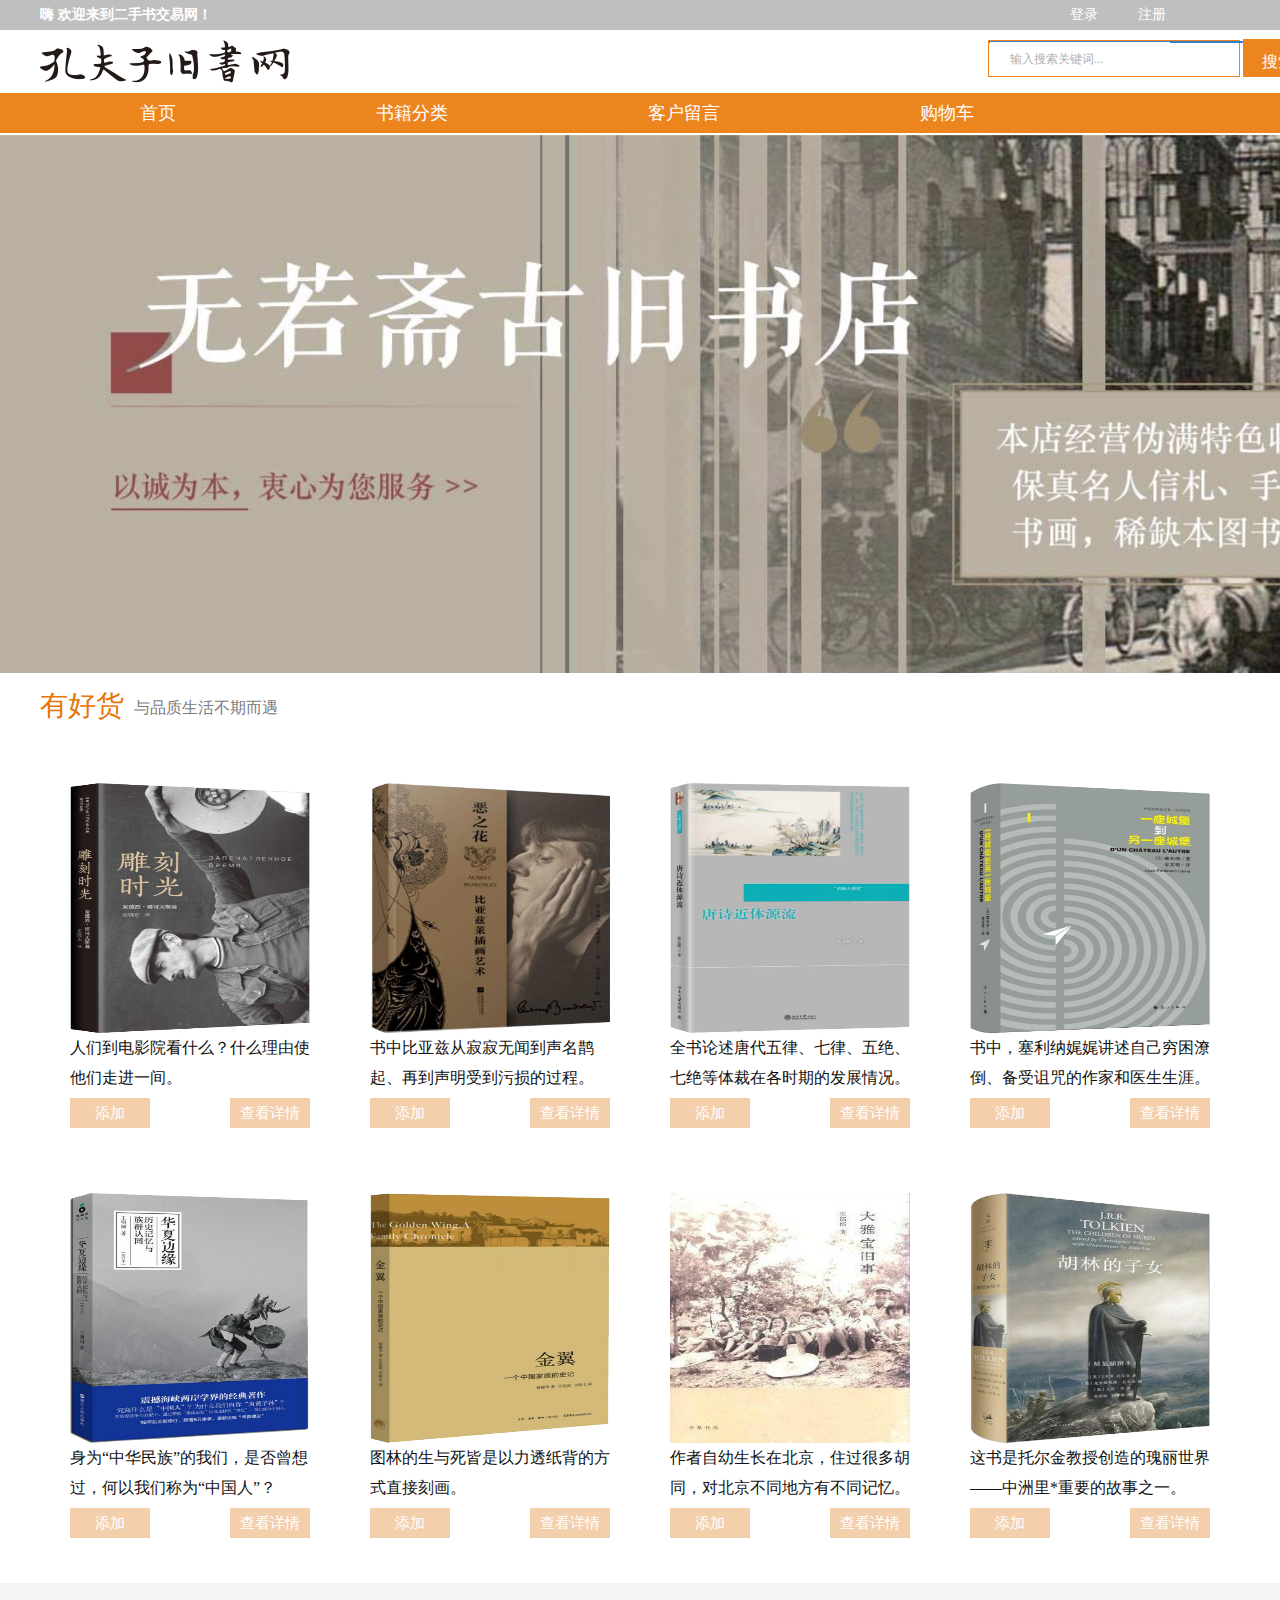
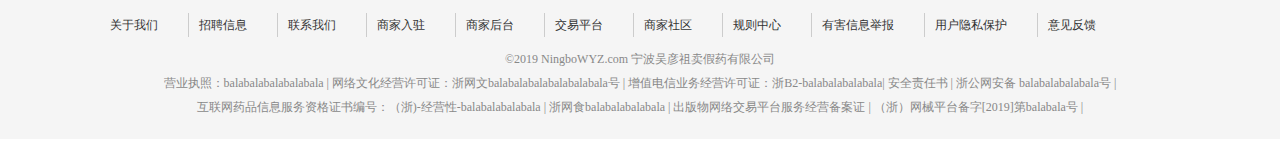
<file: 二手书交易网站实现/二手书交易网/index.html>
<!DOCTYPE html PUBLIC "-//W3C//DTD XHTML 1.0 Transitional//EN" "http://www.w3.org/TR/xhtml1/DTD/xhtml1-transitional.dtd">
<html xmlns="http://www.w3.org/1999/xhtml">
<head>
<meta http-equiv="Content-Type" content="text/html; charset=utf-8" />
<link href="css/style.css" rel="stylesheet" />
<title>二手书交易网</title>
</head>

<body>
<div class="head">
  <div class="top_nav">
    <div class="top_nav_in">
      <h2>嗨 欢迎来到二手书交易网！</h2>
      <div class="top_nav_r">
        <ul>
          <li><a href="denglu.html">登录</a></li>
          <li><a href="zhuce.html">注册</a></li>
        </ul>
      </div>
    </div>
  </div>
  <div class="clear"></div>
  <div class="head_in">
    <div class="logo"> <img src="images/logo.png"  width="250"/> </div>
    <div class="search">
      <form>
        <input class="search_input" value="输入搜索关键词..." onfocus="if(this.value=='输入搜索关键词...'){this.value='';}"  />
        <div class="search_sub"><a href="#">搜索</a></div>
      </form>
    </div>
    <div class="clear"></div>
  </div>
  <div class="clear"></div>
  <div class="nav">
    <ul>
      <li><a href="index.html">首页</a></li>
      <li><a href="#">书籍分类</a>
      <li><a href="liuyan.html">客户留言</a></li>
      <li><a href="gouwu.html">购物车</a></li>
    </ul>
  </div>
  <div class="clear"></div>
</div>
<div class="clear"></div>
<!-------END------head-------->
<a href="#"> 
<div id=demo style="overflow:hidden;height:540px;width:6060px;">
<table align=left cellpadding=0 cellspace=0 border=0><tr>
<td id=demo1 valign=top><img src="images/QQ图片20190626211640.jpg"   height="540" width="6060"/></td>
<td id=demo2 valign=top></td></tr></table></div>
<script> 
var speed=15
demo2.innerHTML=demo1.innerHTML 
function Marquee(){ 
if(demo2.offsetWidth-demo.scrollLeft<=0) 
demo.scrollLeft-=demo1.offsetWidth 
else{ 
demo.scrollLeft++ 
} 
} 
var MyMar=setInterval(Marquee,speed) 
demo.onmouseover=function() {clearInterval(MyMar)} 
demo.onmouseout=function() {MyMar=setInterval(Marquee,speed)} 
</script> 

<div class="main">
  <div class="main_title">
    <h2>有好货</h2>
    <span>与品质生活不期而遇</span></div>
  <div class="clear"></div>
  <div class="main_list">
    <div class="main_div">
      <div class="main_divimg"><a href="detail1.html"><img src="images/p1.png"  width="250"/></a></div>
      <div class="main_divtitle"><a href="detail.html">人们到电影院看什么？什么理由使他们走进一间。</a></div>
      <div class="main_divinfo">
        <div class="main_divinfol"><a href="gouwu.html">添加</a></div>
        <div class="main_divinfor"><a href="detail1.html">查看详情</a></div>
      </div>
    </div>
    <!-------END------main_div-------->
    <div class="main_div">
      <div class="main_divimg"><a href="detail2.html"><img src="images/p2.png"  width="250"/></a></div>
      <div class="main_divtitle"><a href="detail.html">书中比亚兹从寂寂无闻到声名鹊起、再到声明受到污损的过程。</a></div>
      <div class="main_divinfo">
        <div class="main_divinfol"><a href="gouwu.html">添加</a></div>
        <div class="main_divinfor"><a href="detail2.html">查看详情</a></div>
      </div>
    </div>
    <!-------END------main_div-------->
    <div class="main_div">
      <div class="main_divimg"><a href="detail3.html"><img src="images/p3.png"  width="250"/></a></div>
      <div class="main_divtitle"><a href="#">全书论述唐代五律、七律、五绝、七绝等体裁在各时期的发展情况。</a></div>
      <div class="main_divinfo">
        <div class="main_divinfol"><a href="gouwu.html">添加</a></div>
        <div class="main_divinfor"><a href="detail3.html">查看详情</a></div>
      </div>
    </div>
    <!-------END------main_div-------->
    <div class="main_div">
      <div class="main_divimg"><a href="detail4.html"><img src="images/p4.png"  width="250"/></a></div>
      <div class="main_divtitle"><a href="#">书中，塞利纳娓娓讲述自己穷困潦倒、备受诅咒的作家和医生生涯。</a></div>
      <div class="main_divinfo">
        <div class="main_divinfol"><a href="gouwu.html">添加</a></div>
        <div class="main_divinfor"><a href="detail4.html">查看详情</a></div>
      </div>
    </div>
    <!-------END------main_div-------->
    <div class="main_div">
      <div class="main_divimg"><a href="detail5.html"><img src="images/p5.png"  width="250"/></a></div>
      <div class="main_divtitle"><a href="#">身为“中华民族”的我们，是否曾想过，何以我们称为“中国人”？</a></div>
      <div class="main_divinfo">
        <div class="main_divinfol"><a href="gouwu.html">添加</a></div>
        <div class="main_divinfor"><a href="detail5.html">查看详情</a></div>
      </div>
    </div>
    <!-------END------main_div-------->
    <div class="main_div">
      <div class="main_divimg"><a href="detail6.html"><img src="images/p6.png"  width="250"/></a></div>
      <div class="main_divtitle"><a href="#">图林的生与死皆是以力透纸背的方式直接刻画。</a></div>
      <div class="main_divinfo">
        <div class="main_divinfol"><a href="gouwu.html">添加</a></div>
        <div class="main_divinfor"><a href="detail6.html">查看详情</a></div>
      </div>
    </div>
    <!-------END------main_div-------->
    <div class="main_div">
      <div class="main_divimg"><a href="detail7.html"><img src="images/p7.png"  width="250"/></a></div>
      <div class="main_divtitle"><a href="#">作者自幼生长在北京，住过很多胡同，对北京不同地方有不同记忆。</a></div>
      <div class="main_divinfo">
        <div class="main_divinfol"><a href="gouwu.html">添加</a></div>
        <div class="main_divinfor"><a href="detail7.html">查看详情</a></div>
      </div>
    </div>
    <!-------END------main_div-------->
    <div class="main_div">
      <div class="main_divimg"><a href="detail8.html"><img src="images/p8.png"  width="250"/></a></div>
      <div class="main_divtitle"><a href="#">这书是托尔金教授创造的瑰丽世界——中洲里*重要的故事之一。</a></div>
      <div class="main_divinfo">
        <div class="main_divinfol"><a href="gouwu.html">添加</a></div>
        <div class="main_divinfor"><a href="detail8.html">查看详情</a></div>
      </div>
    </div>
    <!-------END------main_div--------> 
    
  </div>
</div>
<div class="clear"></div>
<!-------END-----main--------->
<div class="foot">
  <div class="foot_in">
    <div class="footnav">
      <ul>
        <li style="border:none;"><a href="#">关于我们</a></li>
        <li><a href="#">招聘信息</a></li>
        <li><a href="#">联系我们</a></li>
        <li><a href="#">商家入驻</a></li>
        <li><a href="#">商家后台</a></li>
        <li><a href="#">交易平台</a></li>
        <li><a href="#">商家社区</a></li>
        <li><a href="#">规则中心</a></li>
        <li><a href="#">有害信息举报</a></li>
        <li><a href="#">用户隐私保护</a></li>
        <li><a href="#">意见反馈</a></li>
      </ul>
    </div>
    <div class="clear"></div>
    <p>©2019 NingboWYZ.com 宁波吴彦祖卖假药有限公司</p>
    <p>营业执照：balabalabalabalabala | 网络文化经营许可证：浙网文balabalabalabalabalabala号 | 增值电信业务经营许可证：浙B2-balabalabalabala| 安全责任书 | 浙公网安备 balabalabalabala号 | </p>
    <p>互联网药品信息服务资格证书编号：（浙)-经营性-balabalabalabala | 浙网食balabalabalabala | 出版物网络交易平台服务经营备案证 | （浙）网械平台备字[2019]第balabala号 | </p>
  </div>
</div>
<div class="clear"></div>
<!-------END----foot---------->
</body>
</html>
</file>
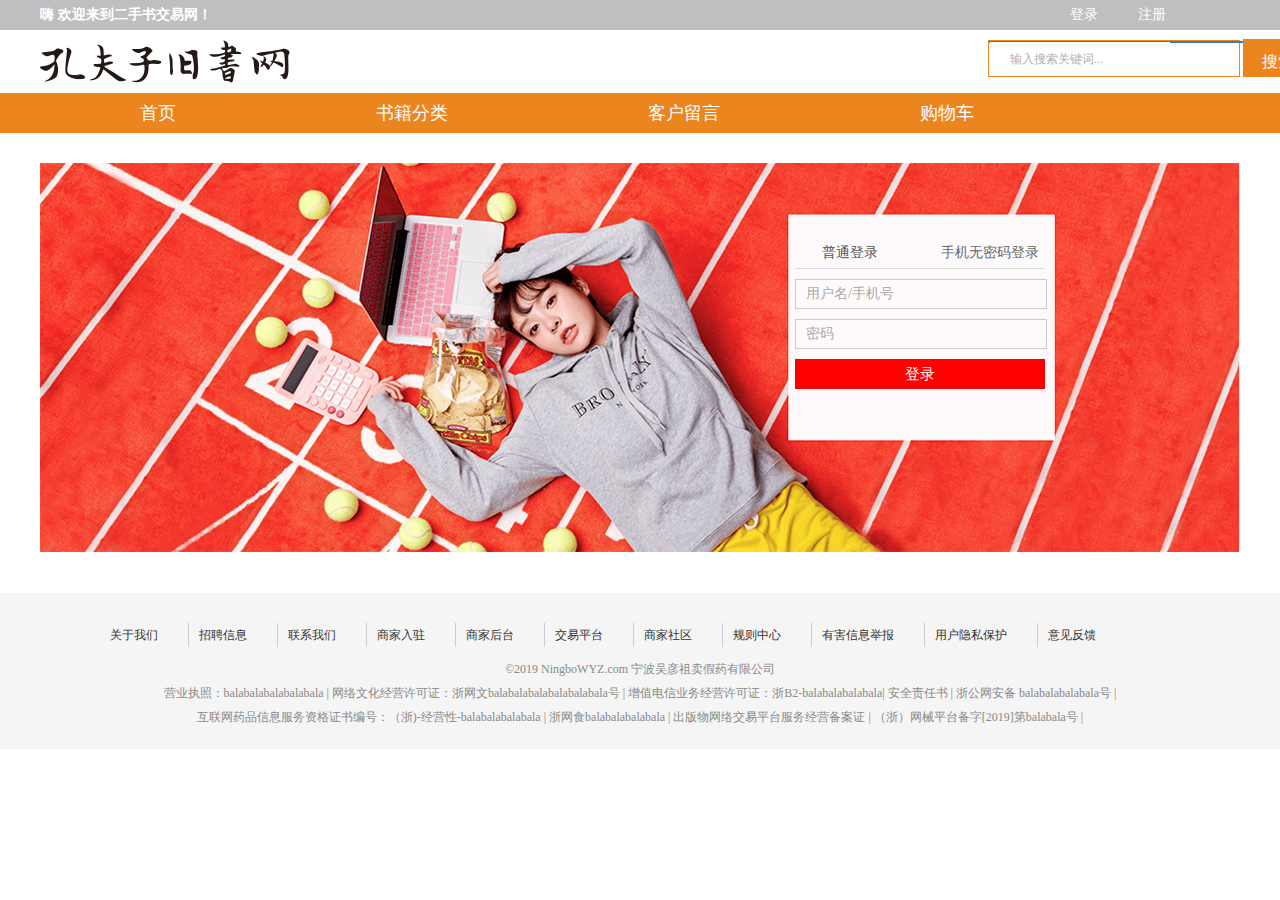
<file: 二手书交易网站实现/二手书交易网/denglu.html>
<!DOCTYPE html PUBLIC "-//W3C//DTD XHTML 1.0 Transitional//EN" "http://www.w3.org/TR/xhtml1/DTD/xhtml1-transitional.dtd">
<html xmlns="http://www.w3.org/1999/xhtml">
<head>
<meta http-equiv="Content-Type" content="text/html; charset=utf-8" />
<link href="css/style.css" rel="stylesheet" />
<title>二手书交易网</title>
</head>

<body>
<div class="head">
  <div class="top_nav">
    <div class="top_nav_in">
      <h2>嗨 欢迎来到二手书交易网！</h2>
      <div class="top_nav_r">
        <ul>
          <li><a href="denglu.html">登录</a></li>
          <li><a href="zhuce.html">注册</a></li>
        </ul>
      </div>
    </div>
  </div>
  <div class="clear"></div>
  <div class="head_in">
    <div class="logo"> <img src="images/logo.png"  width="250"/> </div>
    <div class="search">
      <form>
        <input class="search_input" value="输入搜索关键词..." onfocus="if(this.value=='输入搜索关键词...'){this.value='';}"  />
        <div class="search_sub"><a href="#">搜索</a></div>
      </form>
    </div>
    <div class="clear"></div>
  </div>
  <div class="clear"></div>
  <div class="nav">
    <ul>
      <li><a href="index.html">首页</a></li>
      <li><a href="#">书籍分类</a>
      <li><a href="liuyan.html">客户留言</a></li>
      <li><a href="gouwu.html">购物车</a></li>
    </ul>
  </div>
  <div class="clear"></div>
</div>
<div class="clear"></div>
<!-------END------head-------->

<div class="main">
  <div class="denglu">
    <div class="denglu_div">
      <div class="denglu_divtitle">
        <div class="denglu_divtitlel"><a href="#.html">普通登录</a></div>
        <div class="denglu_divtitler"><a href="#.html">手机无密码登录</a></div>
      </div>
      <div class="login_div">
        <input class="login_input"  value="用户名/手机号" onfocus="if(this.value=='用户名/手机号'){this.value='';}">
      </div>
      <div class="login_div">
        <input class="login_input"  value="密码" onfocus="if(this.value=='密码'){this.value='';}">
      </div>
      <div class="login_sub"><a href="index.html">登录</a></div>
      <div class="clear"></div>
    </div>
  </div>
  <!-------END-----denglu---------> 
  
</div>
<div class="clear"></div>
<!-------END-----main--------->
<div class="foot">
  <div class="foot_in">
    <div class="footnav">
      <ul>
        <li style="border:none;"><a href="#">关于我们</a></li>
        <li><a href="#">招聘信息</a></li>
        <li><a href="#">联系我们</a></li>
        <li><a href="#">商家入驻</a></li>
        <li><a href="#">商家后台</a></li>
        <li><a href="#">交易平台</a></li>
        <li><a href="#">商家社区</a></li>
        <li><a href="#">规则中心</a></li>
        <li><a href="#">有害信息举报</a></li>
        <li><a href="#">用户隐私保护</a></li>
        <li><a href="#">意见反馈</a></li>
      </ul>
    </div>
    <div class="clear"></div>
    <p>©2019 NingboWYZ.com 宁波吴彦祖卖假药有限公司</p>
    <p>营业执照：balabalabalabalabala | 网络文化经营许可证：浙网文balabalabalabalabalabala号 | 增值电信业务经营许可证：浙B2-balabalabalabala| 安全责任书 | 浙公网安备 balabalabalabala号 | </p>
    <p>互联网药品信息服务资格证书编号：（浙)-经营性-balabalabalabala | 浙网食balabalabalabala | 出版物网络交易平台服务经营备案证 | （浙）网械平台备字[2019]第balabala号 | </p>
  </div>
</div>
<div class="clear"></div>
<!-------END----foot---------->
</body>
</html>
</file>
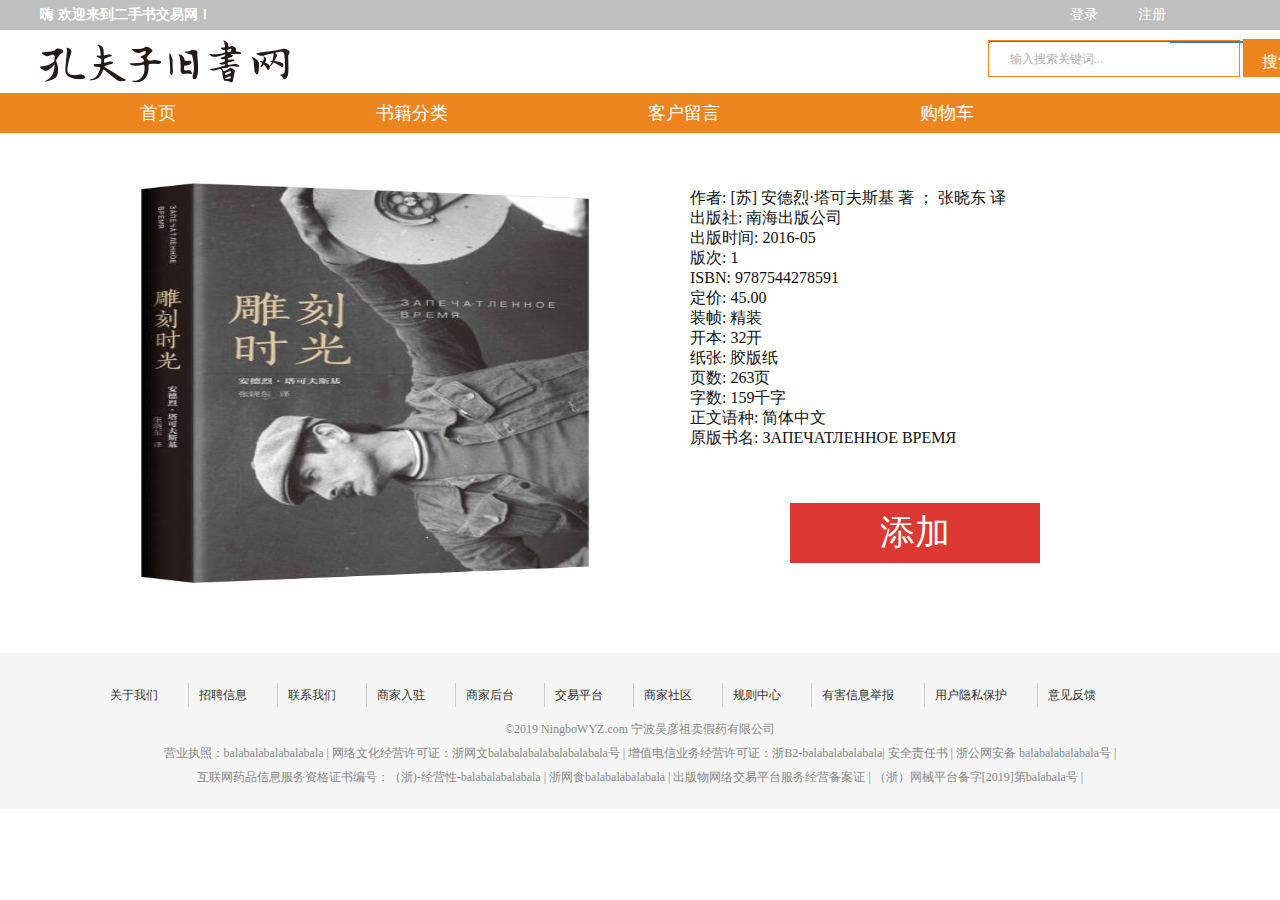
<file: 二手书交易网站实现/二手书交易网/detail1.html>
<!DOCTYPE html PUBLIC "-//W3C//DTD XHTML 1.0 Transitional//EN" "http://www.w3.org/TR/xhtml1/DTD/xhtml1-transitional.dtd">
<html xmlns="http://www.w3.org/1999/xhtml">
<head>
<meta http-equiv="Content-Type" content="text/html; charset=utf-8" />
<link href="css/style.css" rel="stylesheet" />
<title>二手书交易网</title>
</head>

<body>
<div class="head">
  <div class="top_nav">
    <div class="top_nav_in">
      <h2>嗨 欢迎来到二手书交易网！</h2>
      <div class="top_nav_r">
        <ul>
          <li><a href="denglu.html">登录</a></li>
          <li><a href="zhuce.html">注册</a></li>
        </ul>
      </div>
    </div>
  </div>
  <div class="clear"></div>
  <div class="head_in">
    <div class="logo"> <img src="images/logo.png"  width="250"/> </div>
    <div class="search">
      <form>
        <input class="search_input" value="输入搜索关键词..." onfocus="if(this.value=='输入搜索关键词...'){this.value='';}"  />
        <div class="search_sub"><a href="#">搜索</a></div>
      </form>
    </div>
    <div class="clear"></div>
  </div>
  <div class="clear"></div>
  <div class="nav">
    <ul>
      <li><a href="index.html">首页</a></li>
      <li><a href="#">书籍分类</a>
      <li><a href="liuyan.html">客户留言</a></li>
      <li><a href="gouwu.html">购物车</a></li>
    </ul>
  </div>
  <div class="clear"></div>
</div>
<div class="clear"></div>
<!-------END------head-------->

<div class="main">

  <div class="detail">
  
        <div class="detailimg"><a href="#"><img src="images/p1.png"  width="400"/></a></div>




    <div class="detail_r">

        <div class="detailtitle">
        <li>作者: [苏] 安德烈·塔可夫斯基 著 ； 张晓东 译</li>
        <li>出版社: 南海出版公司</li>
        <li>出版时间: 2016-05</li>
        <li>版次: 1</li>
        <li>ISBN: 9787544278591</li>
        <li>定价: 45.00</li>
        <li>装帧: 精装</li>
        <li>开本: 32开</li>
        <li>纸张: 胶版纸</li>
        <li>页数: 263页</li>
        <li>字数: 159千字</li>
        <li>正文语种: 简体中文</li>
        <li>原版书名: ЗАПЕЧАТЛЕННОЕ ВРЕМЯ</li>
        
        </div>


        <div class="detail_rimg"><a href="#"></a></div>



    <div class="detail_r_sub"><a href="gouwu.html">添加</a></div>

    
    
    </div>
    <!-------END------detail_r-------->
  
  
  
  
  
  
    <div class="clear"></div>
  </div>
  <!-------END-----detail---------> 
  
</div>
<div class="clear"></div>
<!-------END-----main--------->
<div class="foot">
  <div class="foot_in">
    <div class="footnav">
      <ul>
        <li style="border:none;"><a href="#">关于我们</a></li>
        <li><a href="#">招聘信息</a></li>
        <li><a href="#">联系我们</a></li>
        <li><a href="#">商家入驻</a></li>
        <li><a href="#">商家后台</a></li>
        <li><a href="#">交易平台</a></li>
        <li><a href="#">商家社区</a></li>
        <li><a href="#">规则中心</a></li>
        <li><a href="#">有害信息举报</a></li>
        <li><a href="#">用户隐私保护</a></li>
        <li><a href="#">意见反馈</a></li>
      </ul>
    </div>
    <div class="clear"></div>
    <p>©2019 NingboWYZ.com 宁波吴彦祖卖假药有限公司</p>
    <p>营业执照：balabalabalabalabala | 网络文化经营许可证：浙网文balabalabalabalabalabala号 | 增值电信业务经营许可证：浙B2-balabalabalabala| 安全责任书 | 浙公网安备 balabalabalabala号 | </p>
    <p>互联网药品信息服务资格证书编号：（浙)-经营性-balabalabalabala | 浙网食balabalabalabala | 出版物网络交易平台服务经营备案证 | （浙）网械平台备字[2019]第balabala号 | </p>
  </div>
</div>
<div class="clear"></div>
<!-------END----foot---------->
</body>
</html>
</file>
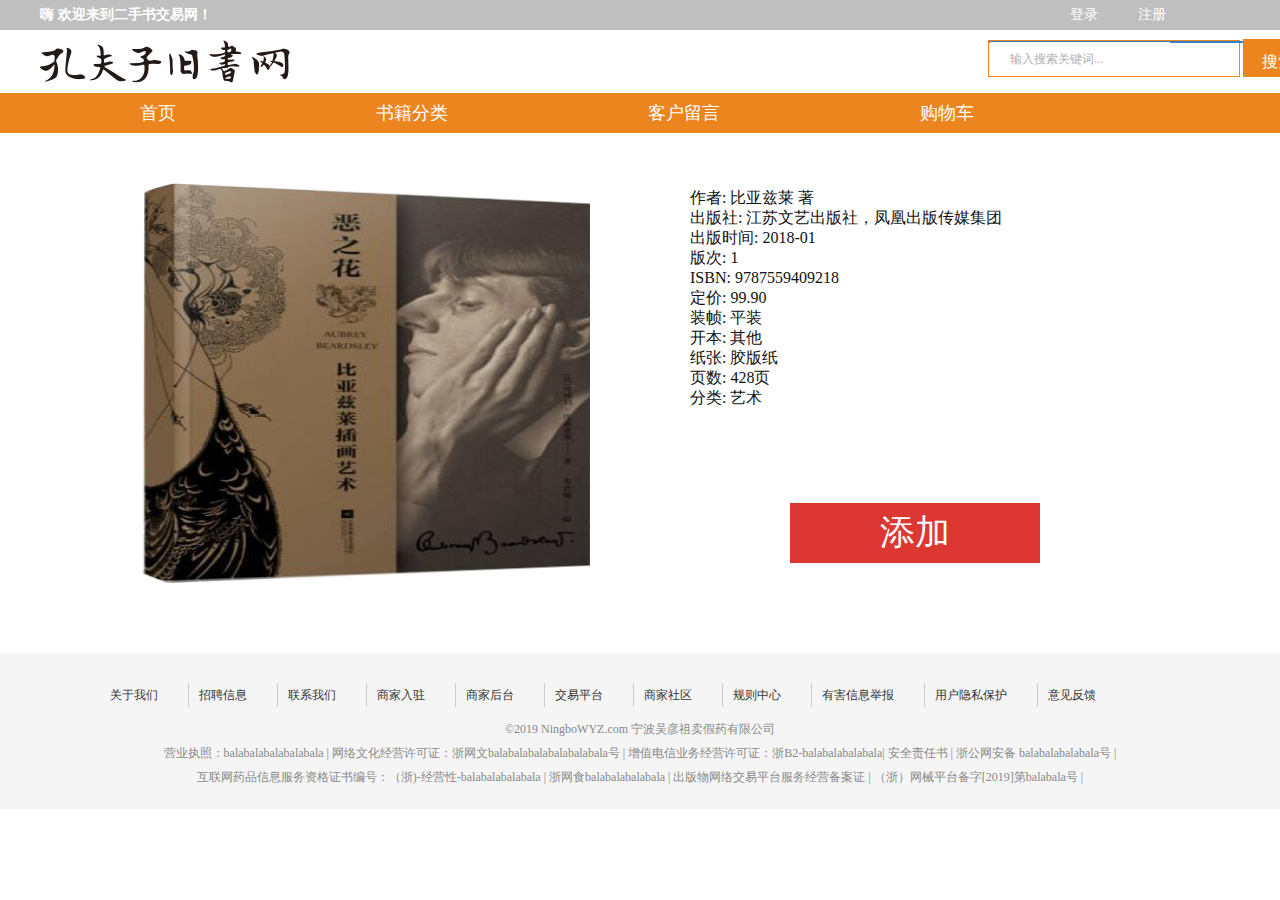
<file: 二手书交易网站实现/二手书交易网/detail2.html>
<!DOCTYPE html PUBLIC "-//W3C//DTD XHTML 1.0 Transitional//EN" "http://www.w3.org/TR/xhtml1/DTD/xhtml1-transitional.dtd">
<html xmlns="http://www.w3.org/1999/xhtml">
<head>
<meta http-equiv="Content-Type" content="text/html; charset=utf-8" />
<link href="css/style.css" rel="stylesheet" />
<title>二手书交易网</title>
</head>

<body>
<div class="head">
  <div class="top_nav">
    <div class="top_nav_in">
      <h2>嗨 欢迎来到二手书交易网！</h2>
      <div class="top_nav_r">
        <ul>
          <li><a href="denglu.html">登录</a></li>
          <li><a href="zhuce.html">注册</a></li>
        </ul>
      </div>
    </div>
  </div>
  <div class="clear"></div>
  <div class="head_in">
    <div class="logo"> <img src="images/logo.png"  width="250"/> </div>
    <div class="search">
      <form>
        <input class="search_input" value="输入搜索关键词..." onfocus="if(this.value=='输入搜索关键词...'){this.value='';}"  />
        <div class="search_sub"><a href="#">搜索</a></div>
      </form>
    </div>
    <div class="clear"></div>
  </div>
  <div class="clear"></div>
  <div class="nav">
    <ul>
      <li><a href="index.html">首页</a></li>
      <li><a href="#">书籍分类</a>
      <li><a href="liuyan.html">客户留言</a></li>
      <li><a href="gouwu.html">购物车</a></li>
    </ul>
  </div>
  <div class="clear"></div>
</div>
<div class="clear"></div>
<!-------END------head-------->

<div class="main">

  <div class="detail">
  
        <div class="detailimg"><a href="#"><img src="images/p2.png"  width="324"/></a></div>




    <div class="detail_r">

        <div class="detailtitle">
        <li>作者: 比亚兹莱 著</li>
        <li>出版社: 江苏文艺出版社，凤凰出版传媒集团</li>
        <li>出版时间: 2018-01</li>
        <li>版次: 1</li>
        <li>ISBN: 9787559409218</li>
        <li>定价: 99.90</li>
        <li>装帧: 平装</li>
        <li>开本: 其他</li>
        <li>纸张: 胶版纸</li>
        <li>页数: 428页</li>
        <li>分类: 艺术</li>
        
        </div>


        <div class="detail_rimg"><a href="#"></a></div>



    <div class="detail_r_sub"><a href="gouwu.html">添加</a></div>

    
    
    </div>
    <!-------END------detail_r-------->
  
  
  
  
  
  
    <div class="clear"></div>
  </div>
  <!-------END-----detail---------> 
  
</div>
<div class="clear"></div>
<!-------END-----main--------->
<div class="foot">
  <div class="foot_in">
    <div class="footnav">
      <ul>
        <li style="border:none;"><a href="#">关于我们</a></li>
        <li><a href="#">招聘信息</a></li>
        <li><a href="#">联系我们</a></li>
        <li><a href="#">商家入驻</a></li>
        <li><a href="#">商家后台</a></li>
        <li><a href="#">交易平台</a></li>
        <li><a href="#">商家社区</a></li>
        <li><a href="#">规则中心</a></li>
        <li><a href="#">有害信息举报</a></li>
        <li><a href="#">用户隐私保护</a></li>
        <li><a href="#">意见反馈</a></li>
      </ul>
    </div>
    <div class="clear"></div>
    <p>©2019 NingboWYZ.com 宁波吴彦祖卖假药有限公司</p>
    <p>营业执照：balabalabalabalabala | 网络文化经营许可证：浙网文balabalabalabalabalabala号 | 增值电信业务经营许可证：浙B2-balabalabalabala| 安全责任书 | 浙公网安备 balabalabalabala号 | </p>
    <p>互联网药品信息服务资格证书编号：（浙)-经营性-balabalabalabala | 浙网食balabalabalabala | 出版物网络交易平台服务经营备案证 | （浙）网械平台备字[2019]第balabala号 | </p>
  </div>
</div>
<div class="clear"></div>
<!-------END----foot---------->
</body>
</html>
</file>
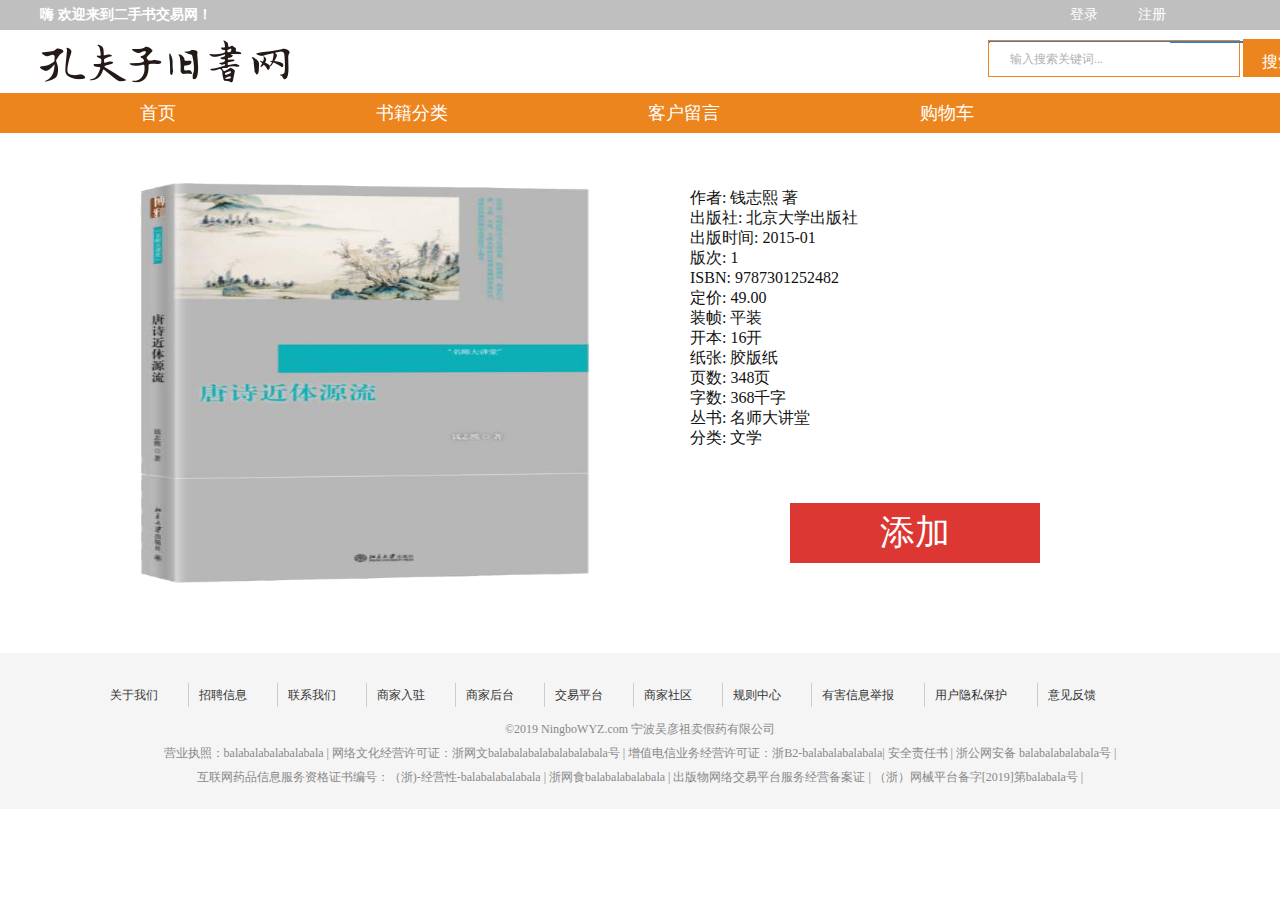
<file: 二手书交易网站实现/二手书交易网/detail3.html>
<!DOCTYPE html PUBLIC "-//W3C//DTD XHTML 1.0 Transitional//EN" "http://www.w3.org/TR/xhtml1/DTD/xhtml1-transitional.dtd">
<html xmlns="http://www.w3.org/1999/xhtml">
<head>
<meta http-equiv="Content-Type" content="text/html; charset=utf-8" />
<link href="css/style.css" rel="stylesheet" />
<title>二手书交易网</title>
</head>

<body>
<div class="head">
  <div class="top_nav">
    <div class="top_nav_in">
      <h2>嗨 欢迎来到二手书交易网！</h2>
      <div class="top_nav_r">
        <ul>
          <li><a href="denglu.html">登录</a></li>
          <li><a href="zhuce.html">注册</a></li>
        </ul>
      </div>
    </div>
  </div>
  <div class="clear"></div>
  <div class="head_in">
    <div class="logo"> <img src="images/logo.png"  width="250"/> </div>
    <div class="search">
      <form>
        <input class="search_input" value="输入搜索关键词..." onfocus="if(this.value=='输入搜索关键词...'){this.value='';}"  />
        <div class="search_sub"><a href="#">搜索</a></div>
      </form>
    </div>
    <div class="clear"></div>
  </div>
  <div class="clear"></div>
  <div class="nav">
    <ul>
      <li><a href="index.html">首页</a></li>
      <li><a href="#">书籍分类</a>
      <li><a href="liuyan.html">客户留言</a></li>
      <li><a href="gouwu.html">购物车</a></li>
    </ul>
  </div>
  <div class="clear"></div>
</div>
<div class="clear"></div>
<!-------END------head-------->

<div class="main">

  <div class="detail">
  
        <div class="detailimg"><a href="#"><img src="images/p3.png"  width="391"/></a></div>




    <div class="detail_r">

        <div class="detailtitle">
        <li>作者: 钱志熙 著</li>
        <li>出版社: 北京大学出版社</li>
        <li>出版时间: 2015-01</li>
        <li>版次: 1</li>
        <li>ISBN: 9787301252482</li>
        <li>定价: 49.00</li>
        <li>装帧: 平装</li>
        <li>开本: 16开</li>
        <li>纸张: 胶版纸</li>
        <li>页数: 348页</li>
        <li>字数: 368千字</li>
        <li>丛书: 名师大讲堂</li>
        <li>分类: 文学</li>
        
        </div>


        <div class="detail_rimg"><a href="#"></a></div>



    <div class="detail_r_sub"><a href="gouwu.html">添加</a></div>

    
    
    </div>
    <!-------END------detail_r-------->
  
  
  
  
  
  
    <div class="clear"></div>
  </div>
  <!-------END-----detail---------> 
  
</div>
<div class="clear"></div>
<!-------END-----main--------->
<div class="foot">
  <div class="foot_in">
    <div class="footnav">
      <ul>
        <li style="border:none;"><a href="#">关于我们</a></li>
        <li><a href="#">招聘信息</a></li>
        <li><a href="#">联系我们</a></li>
        <li><a href="#">商家入驻</a></li>
        <li><a href="#">商家后台</a></li>
        <li><a href="#">交易平台</a></li>
        <li><a href="#">商家社区</a></li>
        <li><a href="#">规则中心</a></li>
        <li><a href="#">有害信息举报</a></li>
        <li><a href="#">用户隐私保护</a></li>
        <li><a href="#">意见反馈</a></li>
      </ul>
    </div>
    <div class="clear"></div>
    <p>©2019 NingboWYZ.com 宁波吴彦祖卖假药有限公司</p>
    <p>营业执照：balabalabalabalabala | 网络文化经营许可证：浙网文balabalabalabalabalabala号 | 增值电信业务经营许可证：浙B2-balabalabalabala| 安全责任书 | 浙公网安备 balabalabalabala号 | </p>
    <p>互联网药品信息服务资格证书编号：（浙)-经营性-balabalabalabala | 浙网食balabalabalabala | 出版物网络交易平台服务经营备案证 | （浙）网械平台备字[2019]第balabala号 | </p>
  </div>
</div>
<div class="clear"></div>
<!-------END----foot---------->
</body>
</html>
</file>
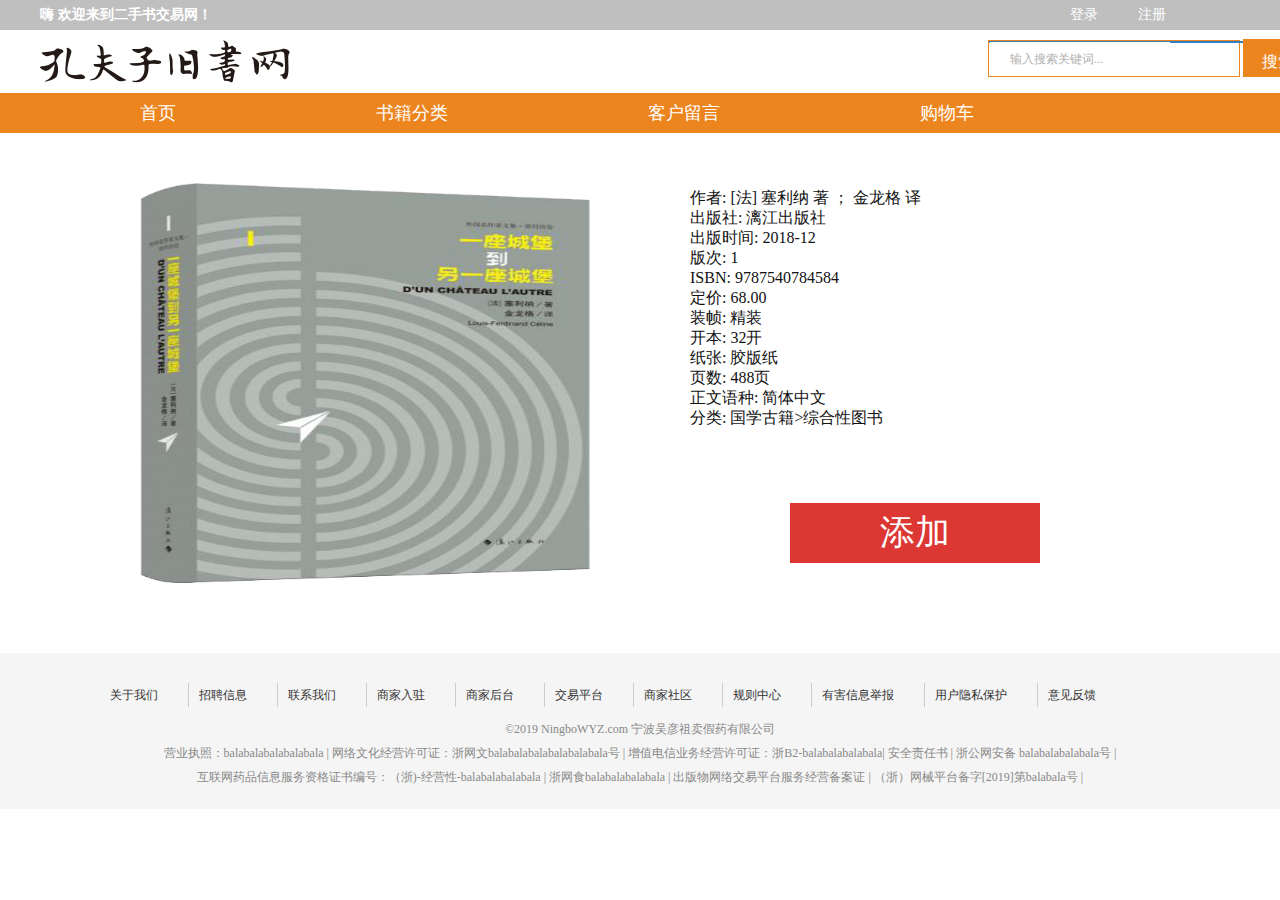
<file: 二手书交易网站实现/二手书交易网/detail4.html>
<!DOCTYPE html PUBLIC "-//W3C//DTD XHTML 1.0 Transitional//EN" "http://www.w3.org/TR/xhtml1/DTD/xhtml1-transitional.dtd">
<html xmlns="http://www.w3.org/1999/xhtml">
<head>
<meta http-equiv="Content-Type" content="text/html; charset=utf-8" />
<link href="css/style.css" rel="stylesheet" />
<title>二手书交易网</title>
</head>

<body>
<div class="head">
  <div class="top_nav">
    <div class="top_nav_in">
      <h2>嗨 欢迎来到二手书交易网！</h2>
      <div class="top_nav_r">
        <ul>
          <li><a href="denglu.html">登录</a></li>
          <li><a href="zhuce.html">注册</a></li>
        </ul>
      </div>
    </div>
  </div>
  <div class="clear"></div>
  <div class="head_in">
    <div class="logo"> <img src="images/logo.png"  width="250"/> </div>
    <div class="search">
      <form>
        <input class="search_input" value="输入搜索关键词..." onfocus="if(this.value=='输入搜索关键词...'){this.value='';}"  />
        <div class="search_sub"><a href="#">搜索</a></div>
      </form>
    </div>
    <div class="clear"></div>
  </div>
  <div class="clear"></div>
  <div class="nav">
    <ul>
      <li><a href="index.html">首页</a></li>
      <li><a href="#">书籍分类</a>
      </li>
      <li><a href="liuyan.html">客户留言</a></li>
      <li><a href="gouwu.html">购物车</a></li>
    </ul>
  </div>
  <div class="clear"></div>
</div>
<div class="clear"></div>
<!-------END------head-------->

<div class="main">

  <div class="detail">
  
        <div class="detailimg"><a href="#"><img src="images/p4.png"  width="364"/></a></div>




    <div class="detail_r">

        <div class="detailtitle">
        <li>作者: [法] 塞利纳 著 ； 金龙格 译</li>
        <li>出版社: 漓江出版社</li>
        <li>出版时间: 2018-12</li>
        <li>版次: 1</li>
        <li>ISBN: 9787540784584</li>
        <li>定价: 68.00</li>
        <li>装帧: 精装</li>
        <li>开本: 32开</li>
        <li>纸张: 胶版纸</li>
        <li>页数: 488页</li>
        <li>正文语种: 简体中文</li>
        <li>分类: 国学古籍>综合性图书</li>
        
        </div>


        <div class="detail_rimg"><a href="#"></a></div>



    <div class="detail_r_sub"><a href="gouwu.html">添加</a></div>

    
    
    </div>
    <!-------END------detail_r-------->
  
  
  
  
  
  
    <div class="clear"></div>
  </div>
  <!-------END-----detail---------> 
  
</div>
<div class="clear"></div>
<!-------END-----main--------->
<div class="foot">
  <div class="foot_in">
    <div class="footnav">
      <ul>
        <li style="border:none;"><a href="#">关于我们</a></li>
        <li><a href="#">招聘信息</a></li>
        <li><a href="#">联系我们</a></li>
        <li><a href="#">商家入驻</a></li>
        <li><a href="#">商家后台</a></li>
        <li><a href="#">交易平台</a></li>
        <li><a href="#">商家社区</a></li>
        <li><a href="#">规则中心</a></li>
        <li><a href="#">有害信息举报</a></li>
        <li><a href="#">用户隐私保护</a></li>
        <li><a href="#">意见反馈</a></li>
      </ul>
    </div>
    <div class="clear"></div>
    <p>©2019 NingboWYZ.com 宁波吴彦祖卖假药有限公司</p>
    <p>营业执照：balabalabalabalabala | 网络文化经营许可证：浙网文balabalabalabalabalabala号 | 增值电信业务经营许可证：浙B2-balabalabalabala| 安全责任书 | 浙公网安备 balabalabalabala号 | </p>
    <p>互联网药品信息服务资格证书编号：（浙)-经营性-balabalabalabala | 浙网食balabalabalabala | 出版物网络交易平台服务经营备案证 | （浙）网械平台备字[2019]第balabala号 | </p>
  </div>
</div>
<div class="clear"></div>
<!-------END----foot---------->
</body>
</html>
</file>
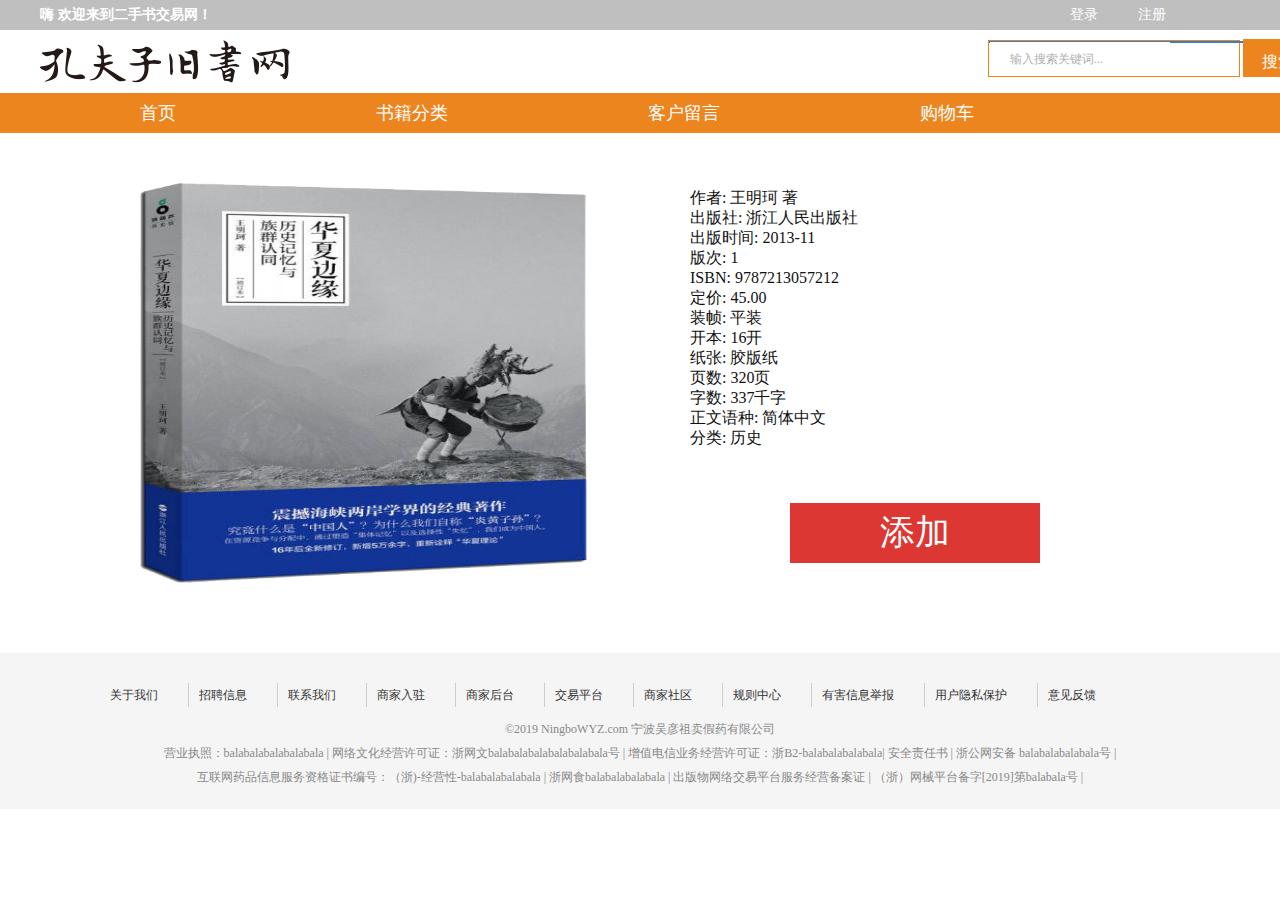
<file: 二手书交易网站实现/二手书交易网/detail5.html>
<!DOCTYPE html PUBLIC "-//W3C//DTD XHTML 1.0 Transitional//EN" "http://www.w3.org/TR/xhtml1/DTD/xhtml1-transitional.dtd">
<html xmlns="http://www.w3.org/1999/xhtml">
<head>
<meta http-equiv="Content-Type" content="text/html; charset=utf-8" />
<link href="css/style.css" rel="stylesheet" />
<title>二手书交易网</title>
</head>

<body>
<div class="head">
  <div class="top_nav">
    <div class="top_nav_in">
      <h2>嗨 欢迎来到二手书交易网！</h2>
      <div class="top_nav_r">
        <ul>
          <li><a href="denglu.html">登录</a></li>
          <li><a href="zhuce.html">注册</a></li>
        </ul>
      </div>
    </div>
  </div>
  <div class="clear"></div>
  <div class="head_in">
    <div class="logo"> <img src="images/logo.png"  width="250"/> </div>
    <div class="search">
      <form>
        <input class="search_input" value="输入搜索关键词..." onfocus="if(this.value=='输入搜索关键词...'){this.value='';}"  />
        <div class="search_sub"><a href="#">搜索</a></div>
      </form>
    </div>
    <div class="clear"></div>
  </div>
  <div class="clear"></div>
  <div class="nav">
    <ul>
      <li><a href="index.html">首页</a></li>
      <li><a href="#">书籍分类</a>
      </li>
      <li><a href="liuyan.html">客户留言</a></li>
      <li><a href="gouwu.html">购物车</a></li>
    </ul>
  </div>
  <div class="clear"></div>
</div>
<div class="clear"></div>
<!-------END------head-------->

<div class="main">

  <div class="detail">
  
        <div class="detailimg"><a href="#"><img src="images/p5.png"  width="434"/></a></div>




    <div class="detail_r">

        <div class="detailtitle">
        <li>作者: 王明珂 著</li>
        <li>出版社: 浙江人民出版社</li>
        <li>出版时间: 2013-11</li>
        <li>版次: 1</li>
        <li>ISBN: 9787213057212</li>
        <li>定价: 45.00</li>
        <li>装帧: 平装</li>
        <li>开本: 16开</li>
        <li>纸张: 胶版纸</li>
        <li>页数: 320页</li>
        <li>字数: 337千字</li>
        <li>正文语种: 简体中文</li>
        <li>分类: 历史</li>
        
        </div>


        <div class="detail_rimg"><a href="#"></a></div>



    <div class="detail_r_sub"><a href="gouwu.html">添加</a></div>

    
    
    </div>
    <!-------END------detail_r-------->
  
  
  
  
  
  
    <div class="clear"></div>
  </div>
  <!-------END-----detail---------> 
  
</div>
<div class="clear"></div>
<!-------END-----main--------->
<div class="foot">
  <div class="foot_in">
    <div class="footnav">
      <ul>
        <li style="border:none;"><a href="#">关于我们</a></li>
        <li><a href="#">招聘信息</a></li>
        <li><a href="#">联系我们</a></li>
        <li><a href="#">商家入驻</a></li>
        <li><a href="#">商家后台</a></li>
        <li><a href="#">交易平台</a></li>
        <li><a href="#">商家社区</a></li>
        <li><a href="#">规则中心</a></li>
        <li><a href="#">有害信息举报</a></li>
        <li><a href="#">用户隐私保护</a></li>
        <li><a href="#">意见反馈</a></li>
      </ul>
    </div>
    <div class="clear"></div>
    <p>©2019 NingboWYZ.com 宁波吴彦祖卖假药有限公司</p>
    <p>营业执照：balabalabalabalabala | 网络文化经营许可证：浙网文balabalabalabalabalabala号 | 增值电信业务经营许可证：浙B2-balabalabalabala| 安全责任书 | 浙公网安备 balabalabalabala号 | </p>
    <p>互联网药品信息服务资格证书编号：（浙)-经营性-balabalabalabala | 浙网食balabalabalabala | 出版物网络交易平台服务经营备案证 | （浙）网械平台备字[2019]第balabala号 | </p>
  </div>
</div>
<div class="clear"></div>
<!-------END----foot---------->
</body>
</html>
</file>
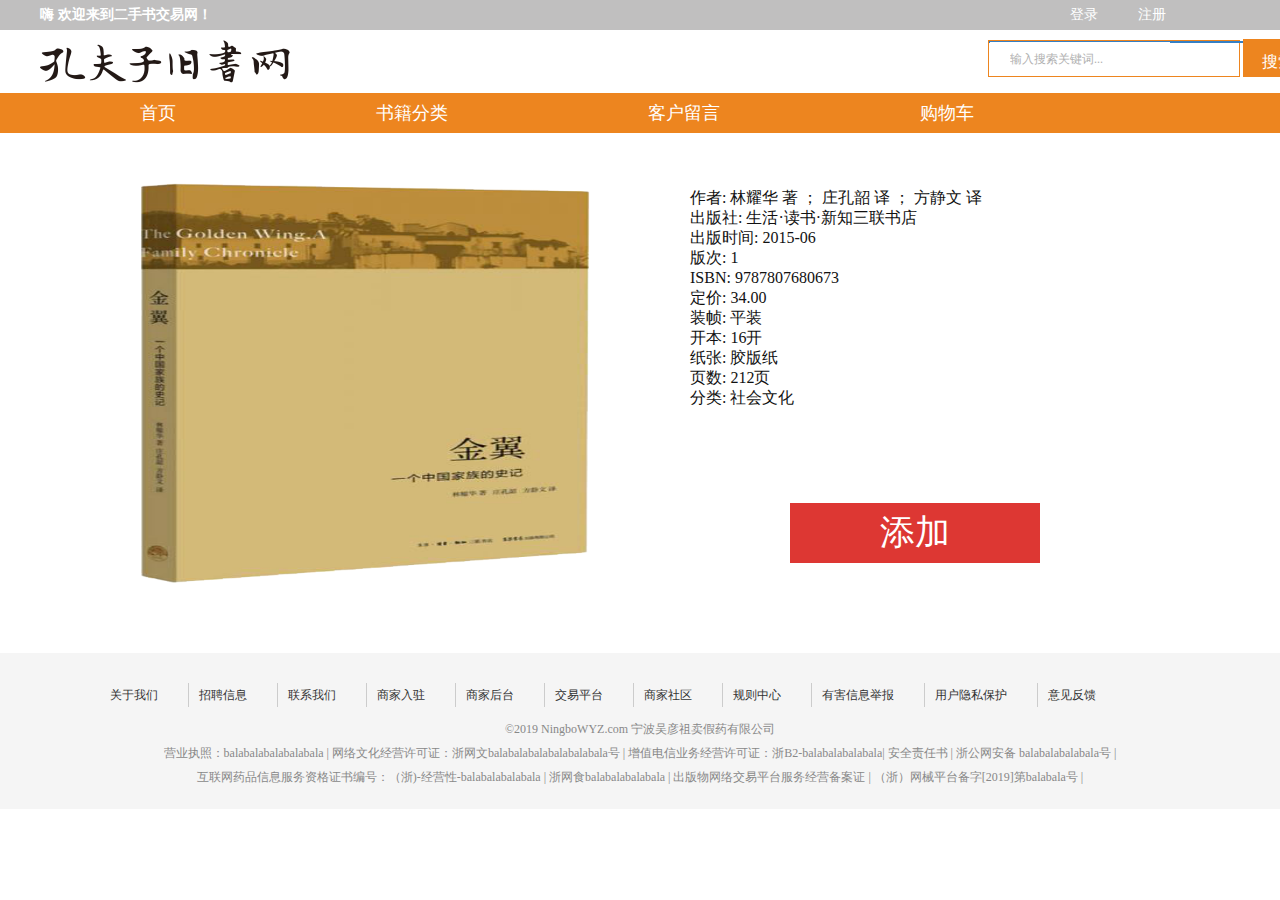
<file: 二手书交易网站实现/二手书交易网/detail6.html>
<!DOCTYPE html PUBLIC "-//W3C//DTD XHTML 1.0 Transitional//EN" "http://www.w3.org/TR/xhtml1/DTD/xhtml1-transitional.dtd">
<html xmlns="http://www.w3.org/1999/xhtml">
<head>
<meta http-equiv="Content-Type" content="text/html; charset=utf-8" />
<link href="css/style.css" rel="stylesheet" />
<title>二手书交易网</title>
</head>

<body>
<div class="head">
  <div class="top_nav">
    <div class="top_nav_in">
      <h2>嗨 欢迎来到二手书交易网！</h2>
      <div class="top_nav_r">
        <ul>
          <li><a href="denglu.html">登录</a></li>
          <li><a href="zhuce.html">注册</a></li>
        </ul>
      </div>
    </div>
  </div>
  <div class="clear"></div>
  <div class="head_in">
    <div class="logo"> <img src="images/logo.png"  width="250"/> </div>
    <div class="search">
      <form>
        <input class="search_input" value="输入搜索关键词..." onfocus="if(this.value=='输入搜索关键词...'){this.value='';}"  />
        <div class="search_sub"><a href="#">搜索</a></div>
      </form>
    </div>
    <div class="clear"></div>
  </div>
  <div class="clear"></div>
  <div class="nav">
    <ul>
      <li><a href="index.html">首页</a></li>
      <li><a href="#">书籍分类</a>
      </li>
      <li><a href="liuyan.html">客户留言</a></li>
      <li><a href="gouwu.html">购物车</a></li>
    </ul>
  </div>
  <div class="clear"></div>
</div>
<div class="clear"></div>
<!-------END------head-------->

<div class="main">

  <div class="detail">
  
        <div class="detailimg"><a href="#"><img src="images/p6.png"  width="386"/></a></div>




    <div class="detail_r">

        <div class="detailtitle">
        <li>作者: 林耀华 著 ； 庄孔韶 译 ； 方静文 译</li>
        <li>出版社: 生活·读书·新知三联书店</li>
        <li>出版时间: 2015-06</li>
        <li>版次: 1</li>
        <li>ISBN: 9787807680673</li>
        <li>定价: 34.00</li>
        <li>装帧: 平装</li>
        <li>开本: 16开</li>
        <li>纸张: 胶版纸</li>
        <li>页数: 212页</li>
        <li>分类: 社会文化</li>
        
        </div>


        <div class="detail_rimg"><a href="#"></a></div>



    <div class="detail_r_sub"><a href="gouwu.html">添加</a></div>

    
    
    </div>
    <!-------END------detail_r-------->
  
  
  
  
  
  
    <div class="clear"></div>
  </div>
  <!-------END-----detail---------> 
  
</div>
<div class="clear"></div>
<!-------END-----main--------->
<div class="foot">
  <div class="foot_in">
    <div class="footnav">
      <ul>
        <li style="border:none;"><a href="#">关于我们</a></li>
        <li><a href="#">招聘信息</a></li>
        <li><a href="#">联系我们</a></li>
        <li><a href="#">商家入驻</a></li>
        <li><a href="#">商家后台</a></li>
        <li><a href="#">交易平台</a></li>
        <li><a href="#">商家社区</a></li>
        <li><a href="#">规则中心</a></li>
        <li><a href="#">有害信息举报</a></li>
        <li><a href="#">用户隐私保护</a></li>
        <li><a href="#">意见反馈</a></li>
      </ul>
    </div>
    <div class="clear"></div>
    <p>©2019 NingboWYZ.com 宁波吴彦祖卖假药有限公司</p>
    <p>营业执照：balabalabalabalabala | 网络文化经营许可证：浙网文balabalabalabalabalabala号 | 增值电信业务经营许可证：浙B2-balabalabalabala| 安全责任书 | 浙公网安备 balabalabalabala号 | </p>
    <p>互联网药品信息服务资格证书编号：（浙)-经营性-balabalabalabala | 浙网食balabalabalabala | 出版物网络交易平台服务经营备案证 | （浙）网械平台备字[2019]第balabala号 | </p>
  </div>
</div>
<div class="clear"></div>
<!-------END----foot---------->
</body>
</html>
</file>
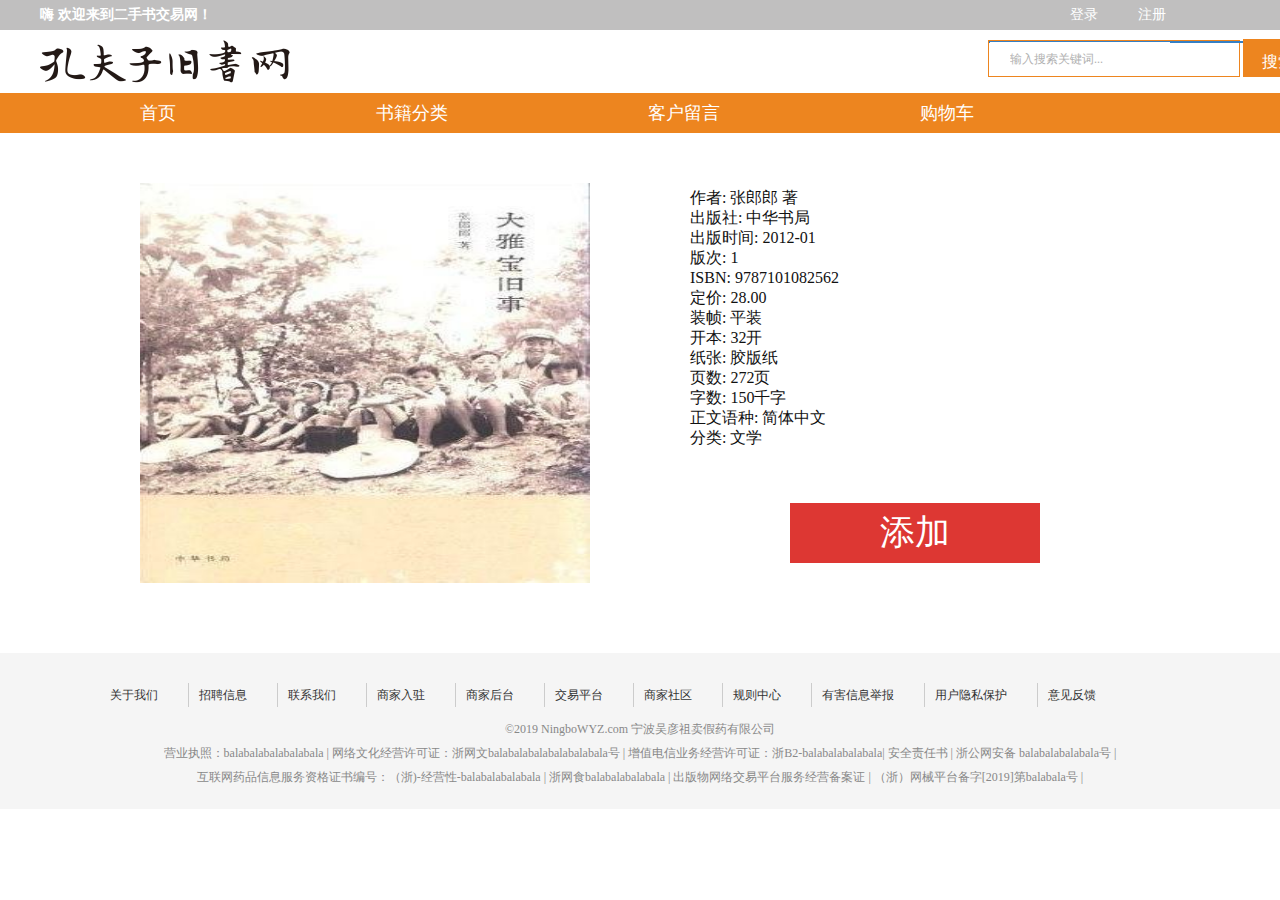
<file: 二手书交易网站实现/二手书交易网/detail7.html>
<!DOCTYPE html PUBLIC "-//W3C//DTD XHTML 1.0 Transitional//EN" "http://www.w3.org/TR/xhtml1/DTD/xhtml1-transitional.dtd">
<html xmlns="http://www.w3.org/1999/xhtml">
<head>
<meta http-equiv="Content-Type" content="text/html; charset=utf-8" />
<link href="css/style.css" rel="stylesheet" />
<title>二手书交易网</title>
</head>

<body>
<div class="head">
  <div class="top_nav">
    <div class="top_nav_in">
      <h2>嗨 欢迎来到二手书交易网！</h2>
      <div class="top_nav_r">
        <ul>
          <li><a href="denglu.html">登录</a></li>
          <li><a href="zhuce.html">注册</a></li>
        </ul>
      </div>
    </div>
  </div>
  <div class="clear"></div>
  <div class="head_in">
    <div class="logo"> <img src="images/logo.png"  width="250"/> </div>
    <div class="search">
      <form>
        <input class="search_input" value="输入搜索关键词..." onfocus="if(this.value=='输入搜索关键词...'){this.value='';}"  />
        <div class="search_sub"><a href="#">搜索</a></div>
      </form>
    </div>
    <div class="clear"></div>
  </div>
  <div class="clear"></div>
  <div class="nav">
    <ul>
      <li><a href="index.html">首页</a></li>
      <li><a href="#">书籍分类</a>
      </li>
      <li><a href="liuyan.html">客户留言</a></li>
      <li><a href="gouwu.html">购物车</a></li>
    </ul>
  </div>
  <div class="clear"></div>
</div>
<div class="clear"></div>
<!-------END------head-------->

<div class="main">

  <div class="detail">
  
        <div class="detailimg"><a href="#"><img src="images/p7.png"  width="292"/></a></div>




    <div class="detail_r">

        <div class="detailtitle">
        <li>作者: 张郎郎 著</li>
        <li>出版社: 中华书局</li>
        <li>出版时间: 2012-01</li>
        <li>版次: 1</li>
        <li>ISBN: 9787101082562</li>
        <li>定价: 28.00</li>
        <li>装帧: 平装</li>
        <li>开本: 32开</li>
        <li>纸张: 胶版纸</li>
        <li>页数: 272页</li>
        <li>字数: 150千字</li>
        <li>正文语种: 简体中文</li>
        <li>分类: 文学</li>
        
        </div>


        <div class="detail_rimg"><a href="#"></a></div>



    <div class="detail_r_sub"><a href="gouwu.html">添加</a></div>

    
    
    </div>
    <!-------END------detail_r-------->
  
  
  
  
  
  
    <div class="clear"></div>
  </div>
  <!-------END-----detail---------> 
  
</div>
<div class="clear"></div>
<!-------END-----main--------->
<div class="foot">
  <div class="foot_in">
    <div class="footnav">
      <ul>
        <li style="border:none;"><a href="#">关于我们</a></li>
        <li><a href="#">招聘信息</a></li>
        <li><a href="#">联系我们</a></li>
        <li><a href="#">商家入驻</a></li>
        <li><a href="#">商家后台</a></li>
        <li><a href="#">交易平台</a></li>
        <li><a href="#">商家社区</a></li>
        <li><a href="#">规则中心</a></li>
        <li><a href="#">有害信息举报</a></li>
        <li><a href="#">用户隐私保护</a></li>
        <li><a href="#">意见反馈</a></li>
      </ul>
    </div>
    <div class="clear"></div>
    <p>©2019 NingboWYZ.com 宁波吴彦祖卖假药有限公司</p>
    <p>营业执照：balabalabalabalabala | 网络文化经营许可证：浙网文balabalabalabalabalabala号 | 增值电信业务经营许可证：浙B2-balabalabalabala| 安全责任书 | 浙公网安备 balabalabalabala号 | </p>
    <p>互联网药品信息服务资格证书编号：（浙)-经营性-balabalabalabala | 浙网食balabalabalabala | 出版物网络交易平台服务经营备案证 | （浙）网械平台备字[2019]第balabala号 | </p>
  </div>
</div>
<div class="clear"></div>
<!-------END----foot---------->
</body>
</html>
</file>
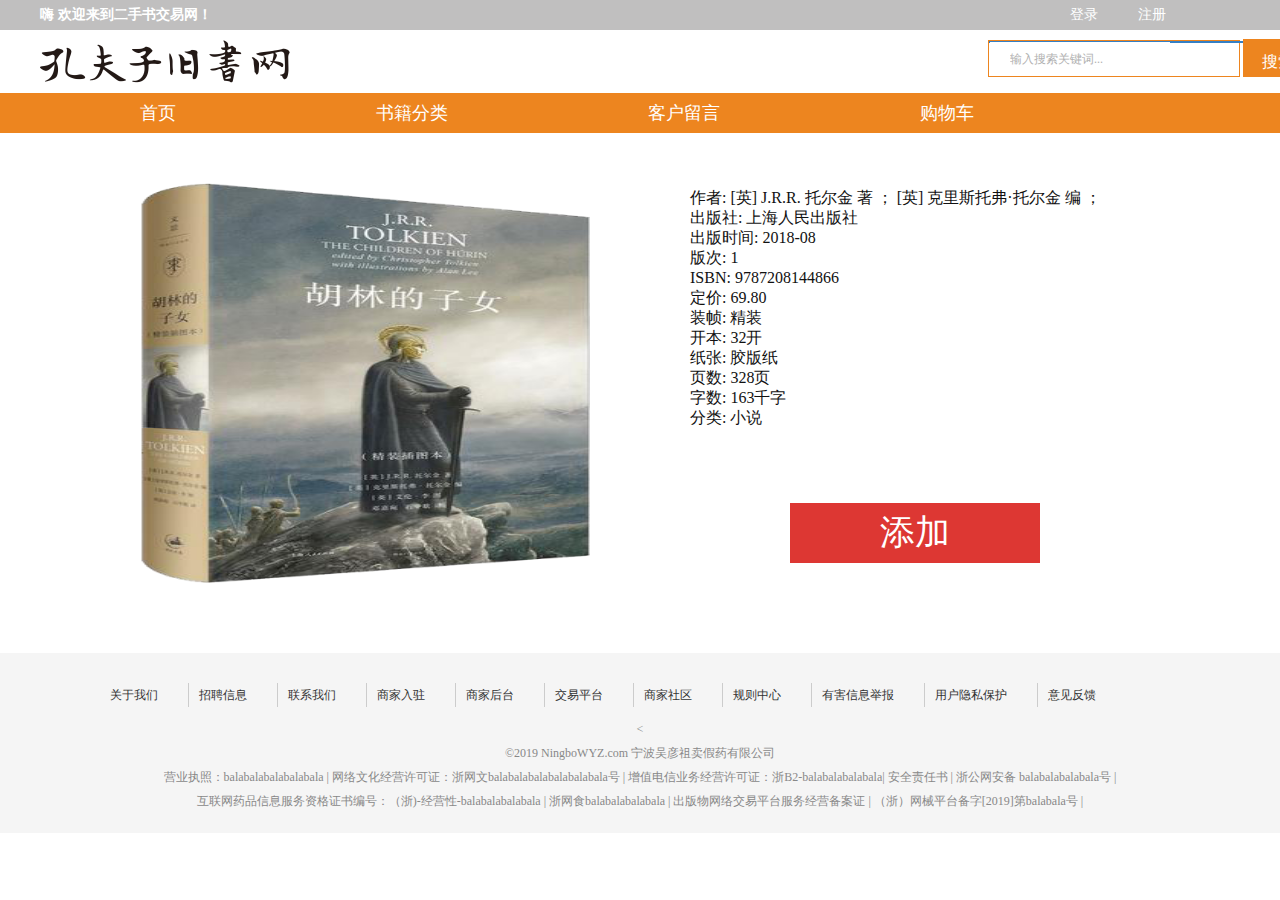
<file: 二手书交易网站实现/二手书交易网/detail8.html>
<!DOCTYPE html PUBLIC "-//W3C//DTD XHTML 1.0 Transitional//EN" "http://www.w3.org/TR/xhtml1/DTD/xhtml1-transitional.dtd">
<html xmlns="http://www.w3.org/1999/xhtml">
<head>
<meta http-equiv="Content-Type" content="text/html; charset=utf-8" />
<link href="css/style.css" rel="stylesheet" />
<title>二手书交易网</title>
</head>

<body>
<div class="head">
  <div class="top_nav">
    <div class="top_nav_in">
      <h2>嗨 欢迎来到二手书交易网！</h2>
      <div class="top_nav_r">
        <ul>
          <li><a href="denglu.html">登录</a></li>
          <li><a href="zhuce.html">注册</a></li>
        </ul>
      </div>
    </div>
  </div>
  <div class="clear"></div>
  <div class="head_in">
    <div class="logo"> <img src="images/logo.png"   width="250"/> </div>
    <div class="search">
      <form>
        <input class="search_input" value="输入搜索关键词..." onfocus="if(this.value=='输入搜索关键词...'){this.value='';}"  />
        <div class="search_sub"><a href="#">搜索</a></div>
      </form>
    </div>
    <div class="clear"></div>
  </div>
  <div class="clear"></div>
  <div class="nav">
    <ul>
      <li><a href="index.html">首页</a></li>
      <li><a href="#">书籍分类</a>
      </li>
      <li><a href="liuyan.html">客户留言</a></li>
      <li><a href="gouwu.html">购物车</a></li>
    </ul>
  </div>
  <div class="clear"></div>
</div>
<div class="clear"></div>
<!-------END------head-------->

<div class="main">

  <div class="detail">
  
        <div class="detailimg"><a href="#"><img src="images/p8.png"  width="295"/></a></div>




    <div class="detail_r">

        <div class="detailtitle">
        <li>作者: [英] J.R.R. 托尔金 著 ； [英] 克里斯托弗·托尔金 编 ； </li>
        <li>出版社: 上海人民出版社</li>
        <li>出版时间: 2018-08</li>
        <li>版次: 1</li>
        <li>ISBN: 9787208144866</li>
        <li>定价: 69.80</li>
        <li>装帧: 精装</li>
        <li>开本: 32开</li>
        <li>纸张: 胶版纸</li>
        <li>页数: 328页</li>
        <li>字数: 163千字</li>
        <li>分类: 小说</li>
        
        </div>


        <div class="detail_rimg"><a href="#"></a></div>



    <div class="detail_r_sub"><a href="gouwu.html">添加</a></div>

    
    
    </div>
    <!-------END------detail_r-------->
  
  
  
  
  
  
    <div class="clear"></div>
  </div>
  <!-------END-----detail---------> 
  
</div>
<div class="clear"></div>
<!-------END-----main--------->
<div class="foot">
  <div class="foot_in">
    <div class="footnav">
      <ul>
        <li style="border:none;"><a href="#">关于我们</a></li>
        <li><a href="#">招聘信息</a></li>
        <li><a href="#">联系我们</a></li>
        <li><a href="#">商家入驻</a></li>
        <li><a href="#">商家后台</a></li>
        <li><a href="#">交易平台</a></li>
        <li><a href="#">商家社区</a></li>
        <li><a href="#">规则中心</a></li>
        <li><a href="#">有害信息举报</a></li>
        <li><a href="#">用户隐私保护</a></li>
        <li><a href="#">意见反馈</a></li>
      </ul>
    </div>
    <div class="clear"></div>
    <<p>©2019 NingboWYZ.com 宁波吴彦祖卖假药有限公司</p>
    <p>营业执照：balabalabalabalabala | 网络文化经营许可证：浙网文balabalabalabalabalabala号 | 增值电信业务经营许可证：浙B2-balabalabalabala| 安全责任书 | 浙公网安备 balabalabalabala号 | </p>
    <p>互联网药品信息服务资格证书编号：（浙)-经营性-balabalabalabala | 浙网食balabalabalabala | 出版物网络交易平台服务经营备案证 | （浙）网械平台备字[2019]第balabala号 | </p>
  </div>
</div>
<div class="clear"></div>
<!-------END----foot---------->
</body>
</html>
</file>
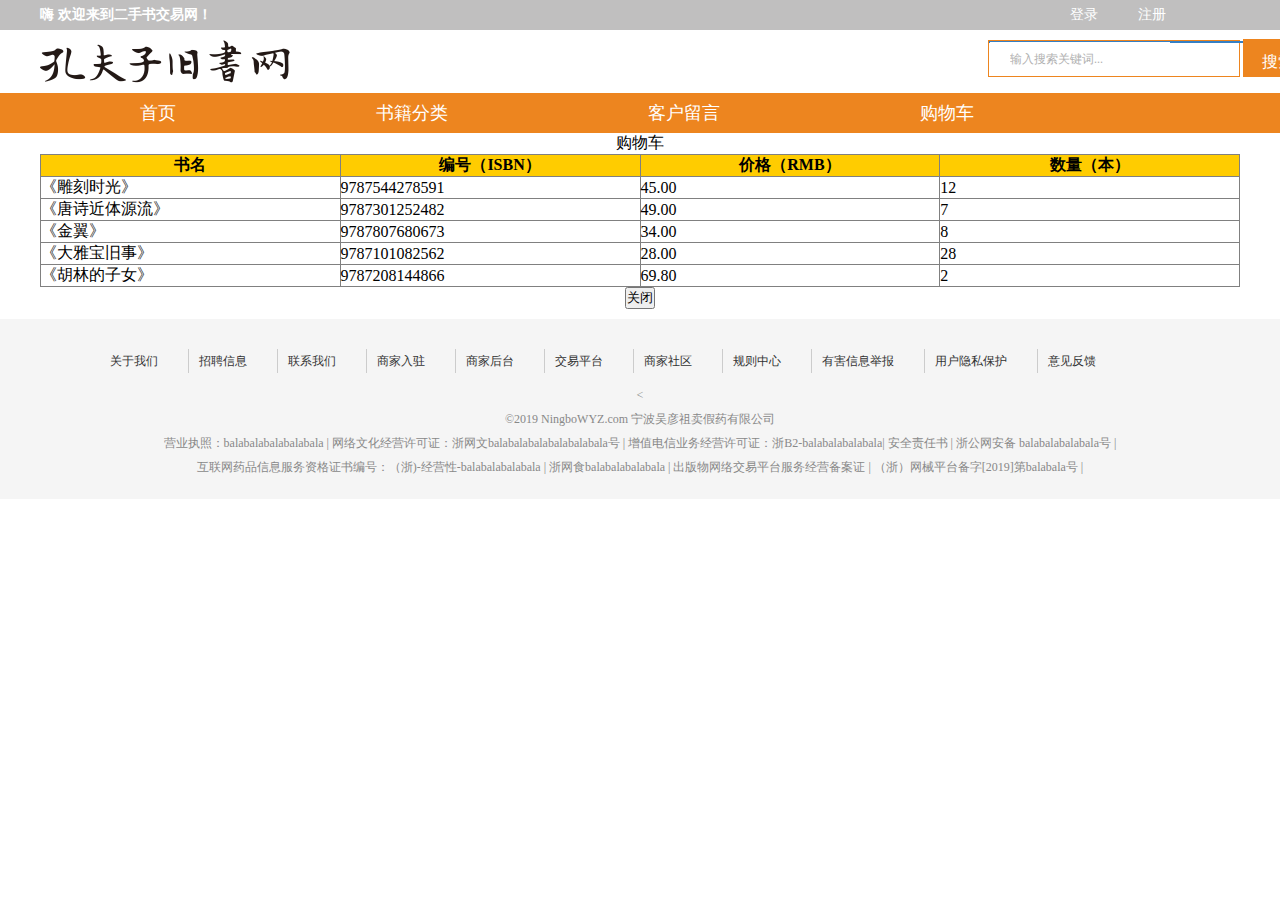
<file: 二手书交易网站实现/二手书交易网/gouwu.html>
<!DOCTYPE html PUBLIC "-//W3C//DTD XHTML 1.0 Transitional//EN" "http://www.w3.org/TR/xhtml1/DTD/xhtml1-transitional.dtd">
<html xmlns="http://www.w3.org/1999/xhtml">
<head>
<meta http-equiv="Content-Type" content="text/html; charset=utf-8" />
<link href="css/style.css" rel="stylesheet" />
<title>二手书交易网</title>
</head>
<script>
function delrow(){
var x=document.getElementById("mytable");
if( c.rows.length>0)
 x.deleteRow(0);//删除一行
}
</script>
<body>
<div class="kefu"> 
	
	
    </div>
<div class="head">
  <div class="top_nav">
    <div class="top_nav_in">
      <h2>嗨 欢迎来到二手书交易网！</h2>
      <div class="top_nav_r">
        <ul>
          <li><a href="denglu.html">登录</a></li>
          <li><a href="zhuce.html">注册</a></li>
        </ul>
      </div>
    </div>
  </div>
  <div class="clear"></div>
  <div class="head_in">
    <div class="logo"> <img src="images/logo.png"  width="250"/> </div>
    <div class="search">
      <form>
        <input class="search_input" value="输入搜索关键词..." onfocus="if(this.value=='输入搜索关键词...'){this.value='';}"  />
        <div class="search_sub"><a href="#">搜索</a></div>
      </form>
    </div>
    <div class="clear"></div>
  </div>
  <div class="clear"></div>
  <div class="nav">
    <ul>
      <li><a href="index.html">首页</a></li>
      <li><a href="#">书籍分类</a>
      <li><a href="liuyan.html">客户留言</a></li>
      <li><a href="kefu.html">购物车</a></li>
    </ul>
  </div>
  <div class="clear"></div>
</div>
<div class="clear"></div>
<!-------END------head-------->
<div class="gwc">
 <div class=sf1>
<table frame="border" rules="all" id="mytable">
	<caption>购物车</caption>
    <thead style="background:#FC0">
    <tr>
    <th>书名 </th><th>编号（ISBN）</th><th> 价格（RMB）</th><th>数量（本）</th>
    </tr>
    </thead>
	<tr>
	<td width="300">《雕刻时光》</td><td width="300">9787544278591</td><td width="300">45.00</td><td width="300">12</td>
	</tr>
    <tr>
	<td width="300">《唐诗近体源流》</td><td width="300">9787301252482</td><td width="300">49.00</td><td width="300">7</td>
	</tr>
    <tr>
	<td width="300">《金翼》</td><td width="300">9787807680673</td><td width="300">34.00</td><td width="300">8</td>
	</tr>
    <tr>
	<td width="300">《大雅宝旧事》</td><td width="300">9787101082562</td><td width="300">28.00</td><td width="300">28</td>
	</tr>
    <tr>
	<td width="300">《胡林的子女》</td><td width="300">9787208144866</td><td width="300">69.80</td><td width="300">2</td>
	</tr>
	</table>
</div>
<div class=sf2>
   <a href="index.html"><input class="gb" value="关闭" type="button" ></a>
</div>
</div>
<div class="clear"></div>
<!-------END-----main--------->
<div class="foot">
  <div class="foot_in">
    <div class="footnav">
      <ul>
        <li style="border:none;"><a href="#">关于我们</a></li>
        <li><a href="#">招聘信息</a></li>
        <li><a href="#">联系我们</a></li>
        <li><a href="#">商家入驻</a></li>
        <li><a href="#">商家后台</a></li>
        <li><a href="#">交易平台</a></li>
        <li><a href="#">商家社区</a></li>
        <li><a href="#">规则中心</a></li>
        <li><a href="#">有害信息举报</a></li>
        <li><a href="#">用户隐私保护</a></li>
        <li><a href="#">意见反馈</a></li>
      </ul>
    </div>
    <div class="clear"></div>
    <<p>©2019 NingboWYZ.com 宁波吴彦祖卖假药有限公司</p>
    <p>营业执照：balabalabalabalabala | 网络文化经营许可证：浙网文balabalabalabalabalabala号 | 增值电信业务经营许可证：浙B2-balabalabalabala| 安全责任书 | 浙公网安备 balabalabalabala号 | </p>
    <p>互联网药品信息服务资格证书编号：（浙)-经营性-balabalabalabala | 浙网食balabalabalabala | 出版物网络交易平台服务经营备案证 | （浙）网械平台备字[2019]第balabala号 | </p>
  </div>
</div>
<div class="clear"></div>
</body>

</html>
</file>
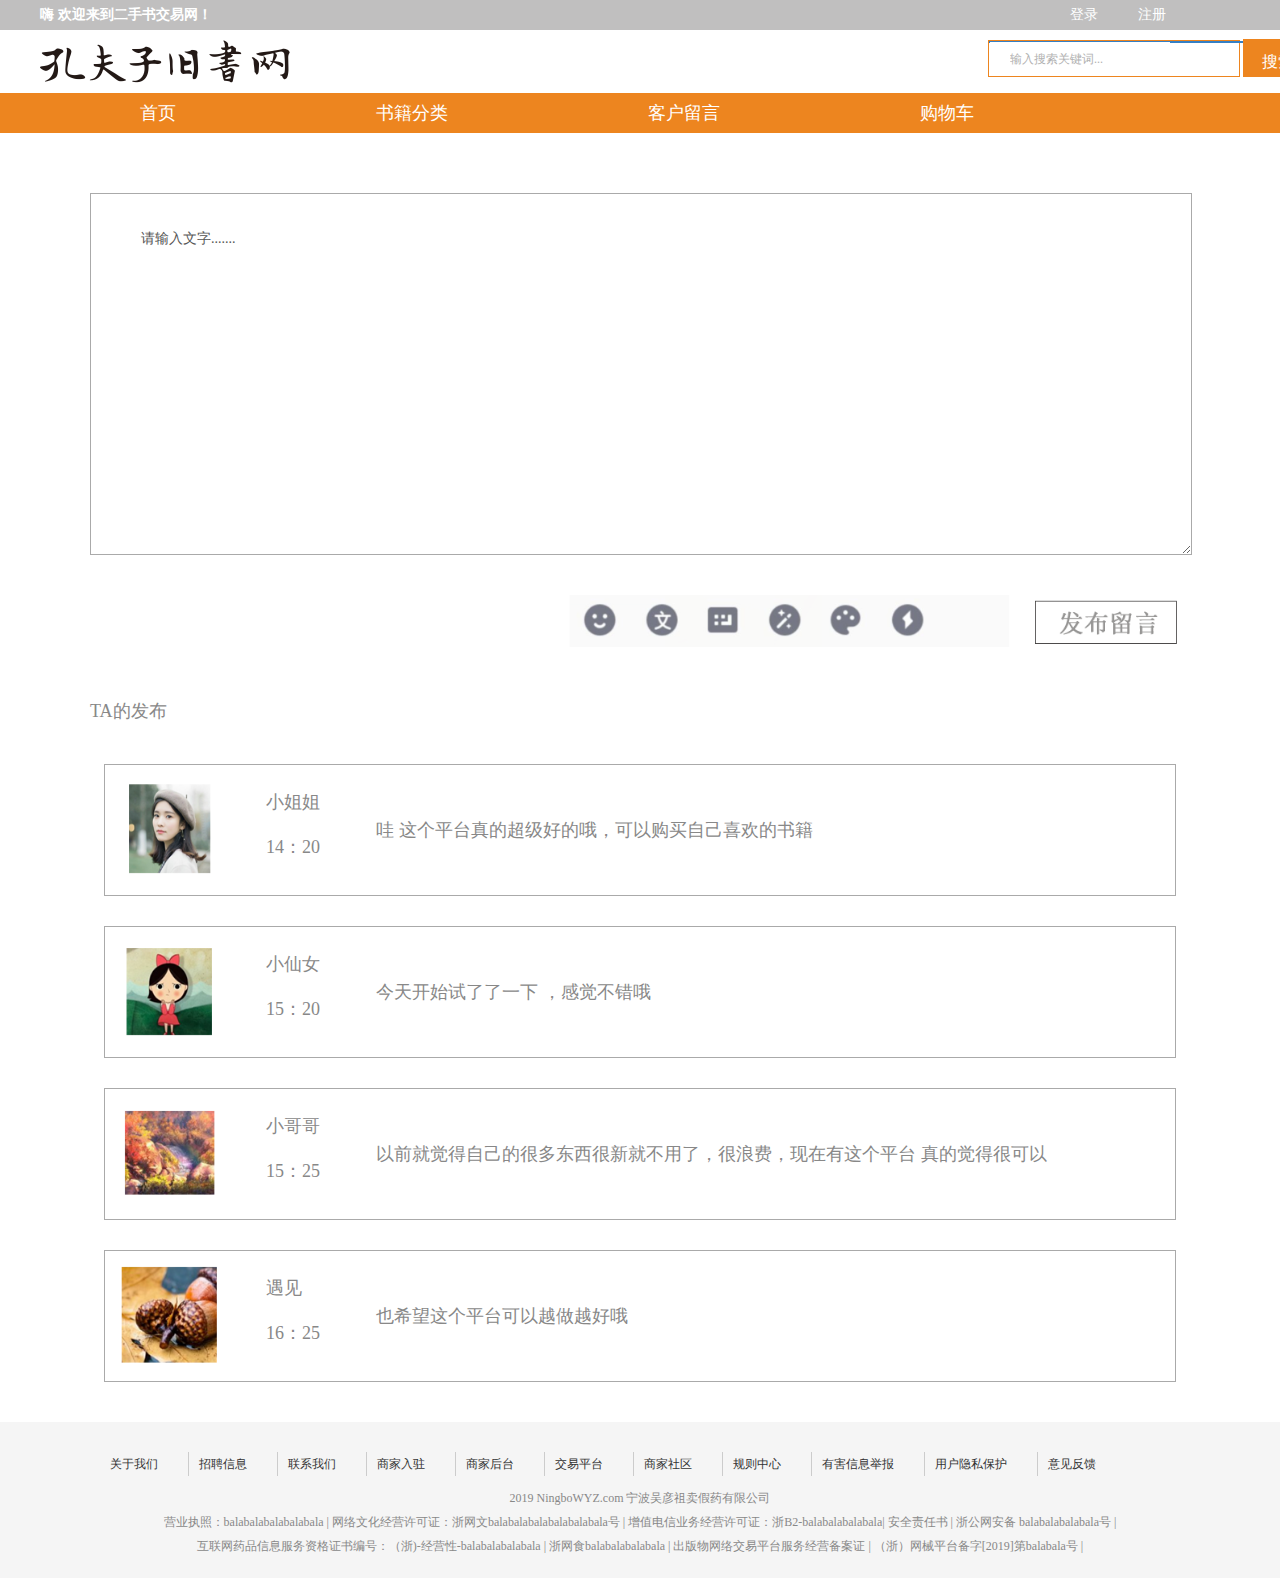
<file: 二手书交易网站实现/二手书交易网/liuyan.html>
<!DOCTYPE html PUBLIC "-//W3C//DTD XHTML 1.0 Transitional//EN" "http://www.w3.org/TR/xhtml1/DTD/xhtml1-transitional.dtd">
<html xmlns="http://www.w3.org/1999/xhtml">
<head>
<meta http-equiv="Content-Type" content="text/html; charset=utf-8" />
<link href="css/style.css" rel="stylesheet" />
<title>二手书交易网</title>
</head>

<body>
<div class="head">
  <div class="top_nav">
    <div class="top_nav_in">
      <h2>嗨 欢迎来到二手书交易网！</h2>
      <div class="top_nav_r">
        <ul>
          <li><a href="denglu.html">登录</a></li>
          <li><a href="zhuce.html">注册</a></li>
        </ul>
      </div>
    </div>
  </div>
  <div class="clear"></div>
  <div class="head_in">
    <div class="logo"> <img src="images/logo.png"  width="250"/> </div>
    <div class="search">
      <form>
        <input class="search_input" value="输入搜索关键词..." onfocus="if(this.value=='输入搜索关键词...'){this.value='';}"  />
        <div class="search_sub"><a href="#">搜索</a></div>
      </form>
    </div>
    <div class="clear"></div>
  </div>
  <div class="clear"></div>
  <div class="nav">
    <ul>
      <li><a href="index.html">首页</a></li>
      <li><a href="#">书籍分类</a>
      <li><a href="liuyan.html">客户留言</a></li>
      <li><a href="gouwu.html">购物车</a></li>
    </ul>
  </div>
  <div class="clear"></div>
</div>
<div class="clear"></div>
<!-------END------head-------->
<div class="main">
  <div class="liuyan">
    <div class="liuyan_top">
      <textarea class="liuyan_text">请输入文字.......</textarea>
      <div class="fr p10"><a href="#"> <img src="images/liuyan_sb.png"  width="150"/> </a></div>
      <div class="fr p10"> <a href="#"><img src="images/liuyan_s.png"  width="450"/> </a></div>
      <div class="clear"></div>
    </div>
    <div class="liuyan_m">
      <h2>TA的发布</h2>
      <div class="clear"></div>
      <div class="liuyan_mdiv">
        <div class="liuyan_mdivimg"> <a href="#"><img src="images/liuyan_1.png"  width="100"/> </a></div>
        <div class="liuyan_mdivdt">
          <p>小姐姐</p>
          <p>14：20</p>
        </div>
        <div class="liuyan_mdivdes">
          <p>哇 这个平台真的超级好的哦，可以购买自己喜欢的书籍</p>
        </div>
        <div class="clear"></div>
      </div>
      <!-------END---liuyan_mdiv------>
      <div class="liuyan_mdiv">
        <div class="liuyan_mdivimg"> <a href="#"><img src="images/liuyan_2.png"  width="100"/> </a></div>
        <div class="liuyan_mdivdt">
          <p>小仙女</p>
          <p>15：20</p>
        </div>
        <div class="liuyan_mdivdes">
          <p>今天开始试了了一下 ，感觉不错哦 </p>
        </div>
        <div class="clear"></div>
      </div>
      <!-------END---liuyan_mdiv------>
      <div class="liuyan_mdiv">
        <div class="liuyan_mdivimg"> <a href="#"><img src="images/liuyan_3.png"  width="100"/> </a></div>
        <div class="liuyan_mdivdt">
          <p>小哥哥</p>
          <p>15：25</p>
        </div>
        <div class="liuyan_mdivdes">
          <p>以前就觉得自己的很多东西很新就不用了，很浪费，现在有这个平台
            真的觉得很可以 </p>
        </div>
        <div class="clear"></div>
      </div>
      <!-------END---liuyan_mdiv------>
      <div class="liuyan_mdiv">
        <div class="liuyan_mdivimg"> <a href="#"><img src="images/liuyan_4.png"  width="100"/> </a></div>
        <div class="liuyan_mdivdt">
          <p>遇见</p>
          <p>16：25</p>
        </div>
        <div class="liuyan_mdivdes">
          <p>也希望这个平台可以越做越好哦 </p>
        </div>
        <div class="clear"></div>
      </div>
      <!-------END---liuyan_mdiv------> 
      
    </div>
  </div>
  <!-------END-----liuyan---------> 
  
</div>
<div class="clear"></div>
<!-------END-----main--------->
<div class="foot">
  <div class="foot_in">
    <div class="footnav">
      <ul>
        <li style="border:none;"><a href="#">关于我们</a></li>
        <li><a href="#">招聘信息</a></li>
        <li><a href="#">联系我们</a></li>
        <li><a href="#">商家入驻</a></li>
        <li><a href="#">商家后台</a></li>
        <li><a href="#">交易平台</a></li>
        <li><a href="#">商家社区</a></li>
        <li><a href="#">规则中心</a></li>
        <li><a href="#">有害信息举报</a></li>
        <li><a href="#">用户隐私保护</a></li>
        <li><a href="#">意见反馈</a></li>
      </ul>
    </div>
    <div class="clear"></div>
    <p>2019 NingboWYZ.com 宁波吴彦祖卖假药有限公司</p>
    <p>营业执照：balabalabalabalabala | 网络文化经营许可证：浙网文balabalabalabalabalabala号 | 增值电信业务经营许可证：浙B2-balabalabalabala| 安全责任书 | 浙公网安备 balabalabalabala号 | </p>
    <p>互联网药品信息服务资格证书编号：（浙)-经营性-balabalabalabala | 浙网食balabalabalabala | 出版物网络交易平台服务经营备案证 | （浙）网械平台备字[2019]第balabala号 | </p>
  </div>
</div>
<div class="clear"></div>
<!-------END----foot---------->
</body>
</html>
</file>
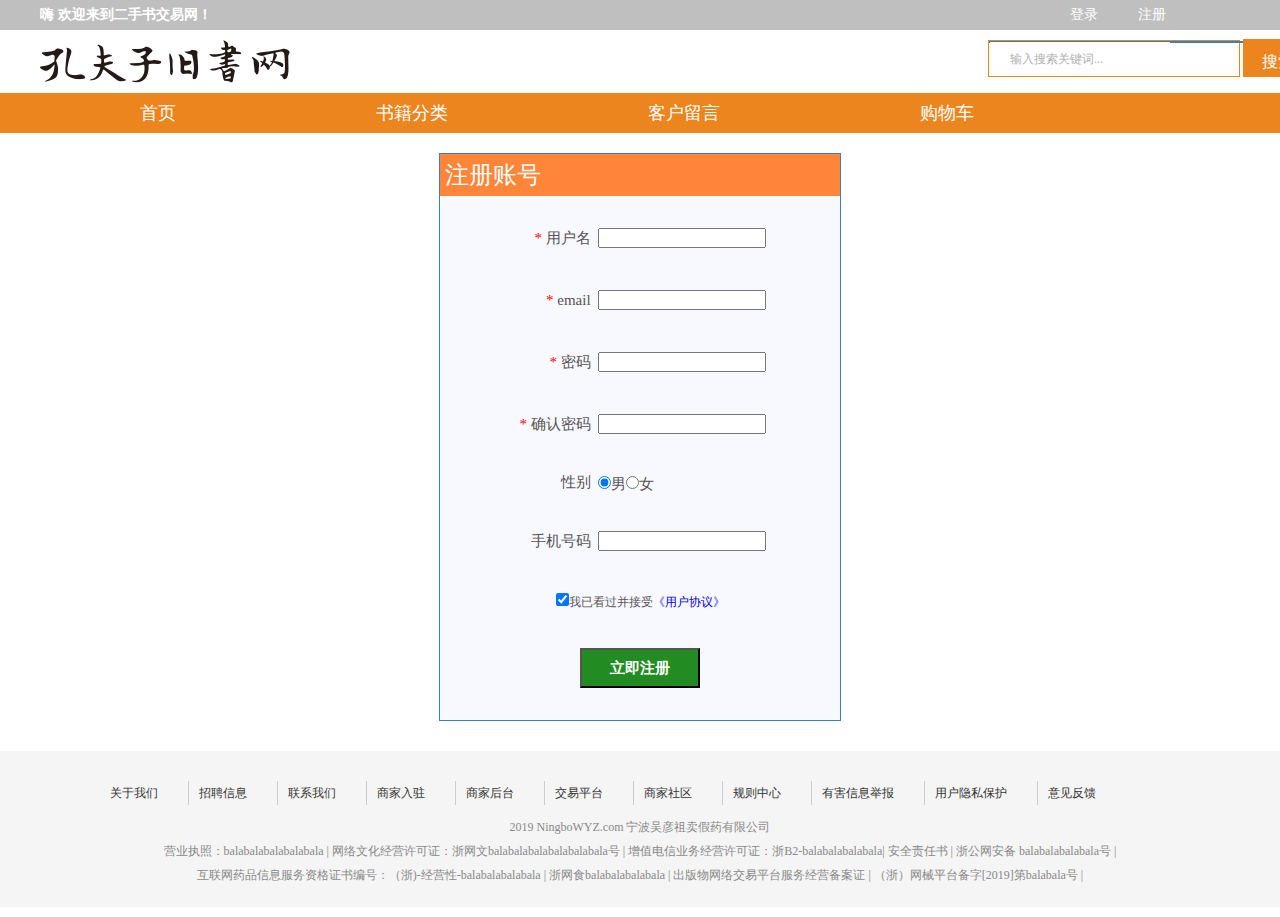
<file: 二手书交易网站实现/二手书交易网/zhuce.html>
<!DOCTYPE html PUBLIC "-//W3C//DTD XHTML 1.0 Transitional//EN" "http://www.w3.org/TR/xhtml1/DTD/xhtml1-transitional.dtd">
<html xmlns="http://www.w3.org/1999/xhtml">
<head>
<meta http-equiv="Content-Type" content="text/html; charset=utf-8" />
<link href="css/style.css" rel="stylesheet" />
<title>二手书交易网</title>
</head>

<body>
<div class="head">
  <div class="top_nav">
    <div class="top_nav_in">
      <h2>嗨 欢迎来到二手书交易网！</h2>
      <div class="top_nav_r">
        <ul>
          <li><a href="denglu.html">登录</a></li>
          <li><a href="zhuce.html">注册</a></li>
        </ul>
      </div>
    </div>
  </div>
  <div class="clear"></div>
  <div class="head_in">
    <div class="logo"> <img src="images/logo.png"  width="250"/> </div>
    <div class="search">
      <form>
        <input class="search_input" value="输入搜索关键词..." onfocus="if(this.value=='输入搜索关键词...'){this.value='';}"  />
        <div class="search_sub"><a href="#">搜索</a></div>
      </form>
    </div>
    <div class="clear"></div>
  </div>
  <div class="clear"></div>
  <div class="nav">
    <ul>
      <li><a href="index.html">首页</a></li>
      <li><a href="#">书籍分类</a>
      <li><a href="liuyan.html">客户留言</a></li>
      <li><a href="gouwu.html">购物车</a></li>
    </ul>
  </div>
  <div class="clear"></div>
</div>
<div class="clear"></div>
<!-------END------head-------->

<form>
<div>注册账号</div>
<table>
    <tr><td><span>用户名</span></td><td><input type="text"id="name" name="user_name" /></td></tr>
    <tr><td><span>email</span></td><td><input type="text"id="email" name="user_email" /></td></tr>
    <tr><td><span>密码</span></td><td><input type="password"id="pswd1" name="user_password" /></td></tr>
    <tr><td><span>确认密码</span></td><td><input type="password"id="pswd2" name="user_confirm_password" /></td></tr>   
    <tr><td>性别</td><td><input type="radio" id="male" name="user_sex" checked />男<input type="radio" id="female" name="user_sex" />女</td></tr>
    <tr><td>手机号码</td><td><input type="text"id="number" name="user_phone1" /></td></tr>
    <tr><td colspan="2"><input type="checkbox"id="asw" checked/>我已看过并接受<a href="#">《用户协议》</a></td></tr>
    <tr><td colspan="2"><a href="index.html"><input type="button" name="submit" value="立即注册" onclick="return check();"/></a></td></tr>
</table>
</form>
<div class="clear"></div>
<!-------END-----main--------->
<div class="foot">
  <div class="foot_in">
    <div class="footnav">
      <ul>
        <li style="border:none;"><a href="#">关于我们</a></li>
        <li><a href="#">招聘信息</a></li>
        <li><a href="#">联系我们</a></li>
        <li><a href="#">商家入驻</a></li>
        <li><a href="#">商家后台</a></li>
        <li><a href="#">交易平台</a></li>
        <li><a href="#">商家社区</a></li>
        <li><a href="#">规则中心</a></li>
        <li><a href="#">有害信息举报</a></li>
        <li><a href="#">用户隐私保护</a></li>
        <li><a href="#">意见反馈</a></li>
      </ul>
    </div>
    <div class="clear"></div>
    <p>2019 NingboWYZ.com 宁波吴彦祖卖假药有限公司</p>
    <p>营业执照：balabalabalabalabala | 网络文化经营许可证：浙网文balabalabalabalabalabala号 | 增值电信业务经营许可证：浙B2-balabalabalabala| 安全责任书 | 浙公网安备 balabalabalabala号 | </p>
    <p>互联网药品信息服务资格证书编号：（浙)-经营性-balabalabalabala | 浙网食balabalabalabala | 出版物网络交易平台服务经营备案证 | （浙）网械平台备字[2019]第balabala号 | </p>
  </div>
</div>
<div class="clear"></div>
<!-------END----foot---------->
</body>
<script>
function check(){
	var name = document.getElementById("name");
	var pswd1 = document.getElementById("pswd1");
	var pswd2 = document.getElementById("pswd2");
	var email = document.getElementById("email");
	var number = document.getElementById("number");
	
	if(name.value == ""){
		alert("登录名称为空");
		return false;
	}
	if(pswd1.value==""){
		alert("登录密码不能为空");
		document.myform.pswd1.focus();
		return false;
	}
	if(pswd2.value==""){
		alert("密码确认不能为空");
		document.myform.pswd2.focus();
		return false;
	}
	if(pswd1.value!=pswd2.value)
	{
		alert("确认密码不一致");
		return false;
	
		}
	if(email.value==""){
		alert("邮箱不能为空");
		document.myform.email.focus();
		return false;
	}
	if(number.value==""){
		alert("手机号码不能为空");
		document.myform.number.focus();
		return false;
	}
	alert("注册成功");
	return true;
}
</script>
</html>
</file>
<file: 二手书交易网站实现/二手书交易网/css/style.css>
﻿/*----------------------common-------------------------*/
*{  margin:0; padding:0; font-family:Microsoft YaHei;}
.clear{ clear:both;}
.fl{ float:left;}
.fr{ float:right;}
img{ border:none;}
a{ text-decoration:none;}
a:hover{ text-decoration:underline;}
li{ list-style-type:none;}
.ofh{overflow:hidden;}
.center{ text-align:center;}
.em{ text-indent:2em;}
.p10{ padding:10px;}
body{ background:#fff;}

/*----------------head-----------------*/
.head{ width:100%; height:auto; margin:auto;}
.top_nav{ width:100%; height:30px; margin:auto; background:#c0bfbf;}
.top_nav_in{ width:1200px; height:30px; margin:auto; background:#c0bfbf;}
.top_nav_in h2{ float:left; font-size:14px; line-height:30px; color:#fff; font-family:黑体;}
.top_nav_r{ width:200px; height:30px; margin:0px auto; float:right;}
.top_nav_r ul{ padding-left:10px;}
.top_nav_r li{ float:left; padding:0px 20px; text-align:center; }
.top_nav_r li a{ font-size:14px; line-height:30px; color:#fff;}
.top_nav_r li a:hover{ color:#f00; text-decoration:none;}

.head_in{
	width: 1200px;
	padding: 10px;
	height: auto;
	margin: auto;
	background: #fff;
}

.logo{ width:250px; height:auto; float:left;}
.logo h1{ font-size:36px; line-height:60px; color:#ff8538; font-family:黑体;}


.search{
	width: 250px;
	height: 35px;
	margin-top: 0px;
	float: right;
	border: 1px solid #ed851f;
	margin-bottom: 0px;
}
.search form {
	margin-top: 0px;
}

.search_input{
	width: 150px;
	height: 32px;
	float: left;
	padding-left: 20px;
	background: #fff;
	border: none;
	font-size: 12px;
	line-height: 35px;
	color: #b1b1b1;
	outline: none;
	margin-top: 0px;
	padding-top: 1px;
	padding-right: 10px;
	padding-bottom: 1px;
	margin-bottom: 0px;
}
.search_sub{
	width: 60px;
	float: right;
	background: #ed851f;
	font-size: 16px;
	line-height: 35px;
	color: #fff;
	text-align: center;
	margin-bottom: 0px;
	margin-top: -3px;
	height: 28px;
	margin-right: 77px;
}
.search_sub a{
	color: #fff;
	text-align: center;
	margin-top: 0px;
	margin-bottom: 0px;
}



.nav{ width:100%; height:40px; margin:auto;background-color:#ed851f;}
.nav ul{  width:1200px; height:auto; margin:auto;}
.nav li{ float:left; padding:5px 50px; margin:0px 50px; }
.nav li a{ font-size:18px; line-height:30px; color:#fff;}
.nav li a:hover{ color:#fff; text-decoration:none;}
.nav li:hover{ background-color:#ed4f1f}
.nav li:hover a{ color:#fff;}

.nav dl{ display:none; position:absolute; margin-left:-50px; margin-top:5px;}
.nav li:hover dl{ display:block;}

.fenlei{ width:300px; height:auto;background:#fefcf9; overflow:hidden;}
.fenlei_div{ width:300px; height:50px; border-bottom:1px solid #333;}
.fenlei_divl{ width:70px; height:30px; padding:10px; background:#000; float:left; font-size:22px; line-height:30px; color:#fff; text-align:center;}
.fenlei_divl a{font-size:22px; line-height:30px; color:#fff; text-align:center;}
.fenlei_divr{ width:190px; height:30px; padding:10px; float:right;font-size:15px; line-height:30px; color:#222; text-align:center;}
.fenlei_divr a{ float:left; padding-left:15px; font-size:14px!important; line-height:30px; color:#222!important; text-align:center;}
.fenlei_divr a:hover{  color:#f00!important; text-align:center;}





.lunbo{ width:1200px; height:auto; margin: auto; }
/*----------------main-----------------*/
.main{ width:1200px; height:auto; margin:10px auto;}
.main_title{ width:1200px; height:auto; margin:10px auto; }
.main_title h2{ float:left;font-size:28px; line-height:46px; color:#e77505; font-weight:normal;}
.main_title span{float:left; padding:10px; display:block;font-size:16px; line-height:30px; color:#7d7d7d;}
.main p{font-size:14px; line-height:24px; color:#555; text-indent:2em;}


.main_list{ width:1200px; height:auto; margin:20px auto; }
.main_div{ width:240px; height:350px; float:left; margin:30px; }
.main_divimg{ width:240px; height:250px; }
.main_divimg img{ width:240px; height:250px; margin:auto; }
.main_divtitle{width:240px; height:60px; margin:auto;  font-size:16px; line-height:30px; color:#111;}
.main_divtitle a{ font-size:16px; line-height:30px; color:#111;}
.main_divtitle a:hover{ font-size:16px; line-height:30px; color:#f00;}

.main_divinfo{width:240px; height:30px; margin:5px auto;}
.main_divinfol{width:80px; height:30px; background:#f3cfac; float:left; text-align:center;}
.main_divinfol a{ font-size:15px; line-height:30px; color:#fff;}
.main_divinfor{width:80px; height:30px; background:#f3cfac; float:right; text-align:center;}
.main_divinfor a{ font-size:15px; line-height:30px; color:#fff;}


/*----------------denglu-----------------*/
.denglu{
	width: 1200px;
	height: 390px;
	background: url(../images/denglu_bj.png) top center no-repeat;
	margin-top: 30px;
	margin-right: auto;
	margin-bottom: 30px;
	margin-left: auto;
}
.denglu_div{
	width: 260px;
	height: 200px;
	padding-top: 70px;
	margin-left: 750px;
}

.denglu_divtitle{
	width: 250px;
	height: 30px;
	border-bottom: 1px solid #ddd;
	margin-top: 5px;
	margin-right: auto;
	margin-bottom: 5px;
	margin-left: auto;
}
.denglu_divtitlel{width:110px; height:30px;  float:left; text-align:center;}
.denglu_divtitlel a{ font-size:14px; line-height:30px; color:#555;}
.denglu_divtitler{width:110px; height:30px; float:right; text-align:center;}
.denglu_divtitler a{
	font-size: 14px;
	line-height: 30px;
	color: #666;
}

.login_div{
	width: 250px;
	height: 30px;
	margin-top: 10px;
	margin-right: auto;
	margin-bottom: 10px;
	margin-left: auto;
}
.login_input{
	width: 230px;
	height: 26px;
	margin: auto;
	border: 1px solid #ccc;
	background: #fefafb;
	font-size: 14px;
	line-height: 26px;
	color: #aaa;
	text-align: left;
	outline: none;
	padding-top: 1px;
	padding-right: 10px;
	padding-bottom: 1px;
	padding-left: 10px;
}
.login_sub{
	width: 250px;
	height: 30px;
	margin-top: 10px;
	font-size: 15px;
	line-height: 30px;
	color: #FFF;
	text-align: center;
	background-color: #FF0000;
	margin-right: auto;
	margin-bottom: 10px;
	margin-left: auto;
}
.login_sub a{ color:#fff; text-align:center;}




/*----------------kefu-----------------*/
.kefu{ width:600px; height:auto; margin:10px; position:fixed; top:35%; right:10px;}


/*----------------liuyan-----------------*/
.liuyan{ width:1100px; height:auto; margin:30px auto; }
.liuyan_text{ width:1000px; height:300px; padding:30px 50px; border:1px solid #aaa; margin:30px auto; outline:none; font-size:14px; line-height:30px; color:#555; }

.liuyan_m{ width:1100px; height:auto; margin:30px auto; }
.liuyan_m h2{ float:left;font-size:18px; line-height:46px; color:#888; font-weight:normal;}

.liuyan_mdiv{ width:1050px; height:auto; padding:10px; margin:30px auto; border:1px solid #aaa; }
.liuyan_mdivimg{ width:100px; height:100px; float:left;padding:5px; }
.liuyan_mdivimg img{ width:100px; height:100px;}

.liuyan_mdivdt{ width:100px; height:100px; float:left; padding:5px; }
.liuyan_mdivdt p{ font-size:18px; line-height:45px; color:#888; font-weight:normal;}

.liuyan_mdivdes{ width:800px; height:100px; float:left; padding:5px; }
.liuyan_mdivdes p{ font-size:18px; line-height:100px; color:#888; font-weight:normal;}


/*----------------jiaohuan-----------------*/
.jiaohuan{ width:1180px; height:auto; margin:30px auto; }
.jiaohuan_div{ width:400px; height:auto; float:left; margin:30px; }
.jiaohuan_divimg{ width:400px; height:auto; }
.jiaohuan_divimg img{ width:400px; height:400px; margin:auto; }
.jiaohuan_divtitle{width:400px; height:60px; margin:auto;  font-size:16px; line-height:30px; color:#111;}
.jiaohuan_divtitle a{ font-size:18px; line-height:30px; color:#111;}
.jiaohuan_divtitle a:hover{ font-size:18px; line-height:30px; color:#f00;}

.jiaohuan_divjm{ width:200px; height:auto; padding-top:50px; float:left; margin:30px; text-align:center; }

.jiaohuan_sub{width:350px; height:60px; margin:30px auto; background:#dd3733;font-size:35px; line-height:60px; color:#fff; text-align:center;}
.jiaohuan_sub a{ color:#fff; text-align:center;}


/*----------------detail-----------------*/
.detail{ width:1000px; height:auto; margin:50px auto; }
.detailimg{ width:450px; height:auto; float:left; }
.detailimg img{ width:450px; height:400px; margin:auto; }


.detail_r{ width:450px; height:auto; float:right; }
.detailtitle{width:400px; height:60px; margin:auto;  font-size:16px; line-height:30px; color:#111; text-align:left;}
.detailtitle a{ font-size:18px; line-height:30px; color:#111;}
.detailtitle a:hover{ font-size:18px; line-height:30px; color:#f00;}

.detailps{width:400px; height:60px; margin:auto;  font-size:15px; line-height:30px; color:#555; text-align:left;}
.detailps p{font-size:15px; line-height:30px; color:#555; text-align:left;}

.detail_r_sub{width:250px; height:60px; margin:30px auto; background:#dd3733;font-size:35px; line-height:60px; color:#fff; text-align:center;}
.main .detail .detail_r .detailtitle {
	margin: auto;
	height: 290px;
	width: 500px;
}

.detail_r_sub a{ color:#fff; text-align:center;}

/*----------------foot-----------------*/
.foot{ width:100%; height:auto; background:#f5f5f5; }
.foot_in{ width:1200px; height:auto; margin:10px auto; padding:20px 10px; background:#f5f5f5; text-align:center; font-size:12px; line-height:24px; color:#888;}
 
.footnav{ width:1100px; height:30px; margin:auto;}
.footnav ul{ }
.footnav li{ float:left; padding:0px 10px; margin:10px; text-align:center; border-left:1px solid #ccc; }
.footnav li a{ font-size:12px; line-height:20px; color:#333;}
.footnav li a:hover{
	color: #f00;
	text-decoration: none;
	float: left;
}
.main .detail .detail_r .detailtitle li {
	margin: auto;
	float: left;
	height: 20px;
	width: 500px;
}
body form div {
	font-size: 24px;
	padding: 5px;
	color: white;
	background-color: #FF8538;
}
body form {
	background: #F8F8FF ;
    border:#357FC4 solid 1px;
    color:#575454;  
    width:400px;
    margin:20px auto;
    font-size:15px;
}
body form table {
	margin:10px auto;
}
body form a{
    text-decoration:none;
}
body form table tr td a input {
	float: none;
	margin-top: 20px;
	margin-right: auto;
	margin-bottom: 20px;
	margin-left: auto;
}
body form input[type="button"]{
	background: #228B22;
	color: white;
	font-size: 15px;
	font-weight: bold;
	width: 120px;
	height: 40px;
	margin-top: 20px;
	margin-bottom: 20px;
}
body form td:first-child{
	text-align: right;
	margin-top: 20px;
	margin-bottom: 20px;
	padding-top: 0;
	padding-right: 5px;
	padding-bottom: 0;
	padding-left: 5px;
}
body form td:only-child{
	text-align: center;
	font-size: 12px;
	margin-top: 20px;
	margin-bottom: 20px;
}
body form span:before{
    content:"* ";
    color:red;
}
body form input[type="text"]:read-only{
    border:#888484 solid 2px;
    background:#888484;
    font-weight:bold;   
}
body form input[type="text"]:hover{
    background:#EFD9AC;
}
body form table tr td input {
	float: none;
	margin-top: 20px;
	margin-right: auto;
	margin-bottom: 20px;
	margin-left: auto;
}
.gwc .sf1 {
	width: 1200px;
	margin-right: auto;
	margin-left: auto;
}
.gwc .sf2 {
	width: auto;
	margin-right: auto;
	margin-left: auto;
	text-align: center;
}
</file>
